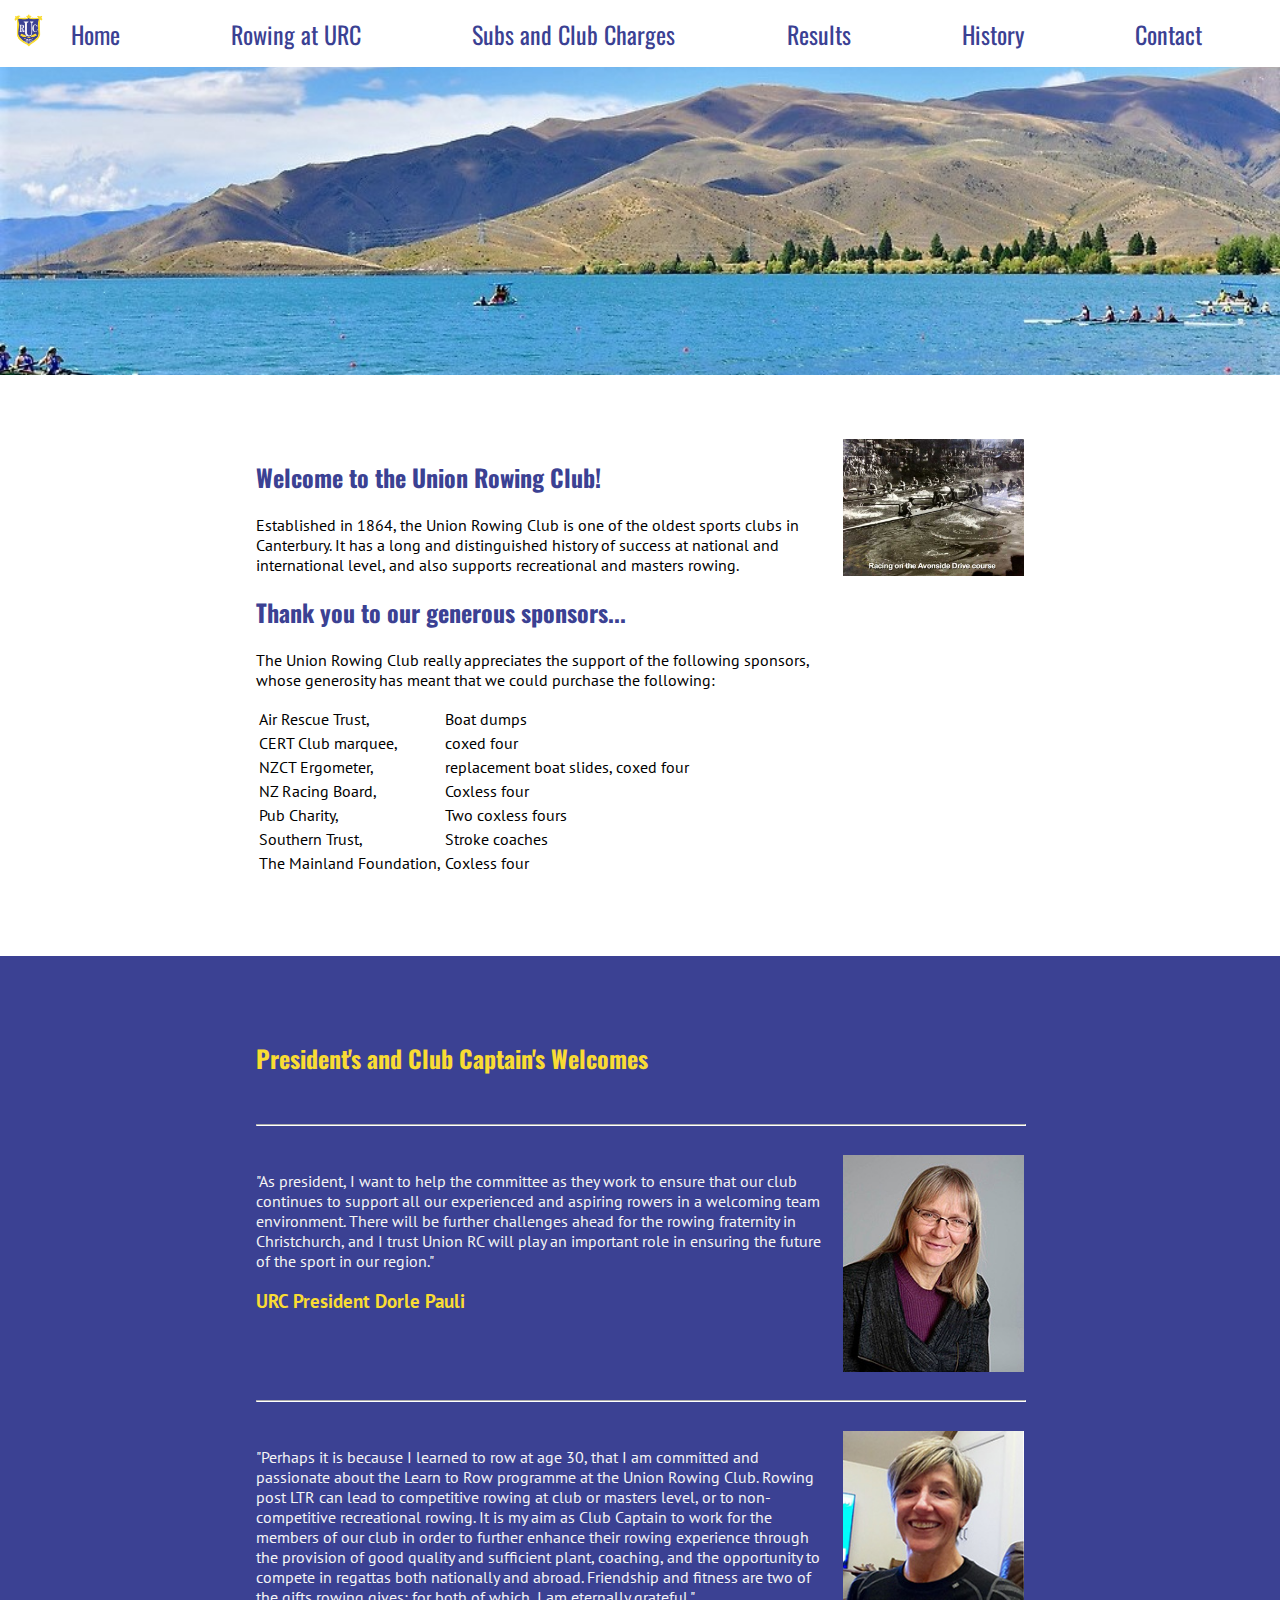
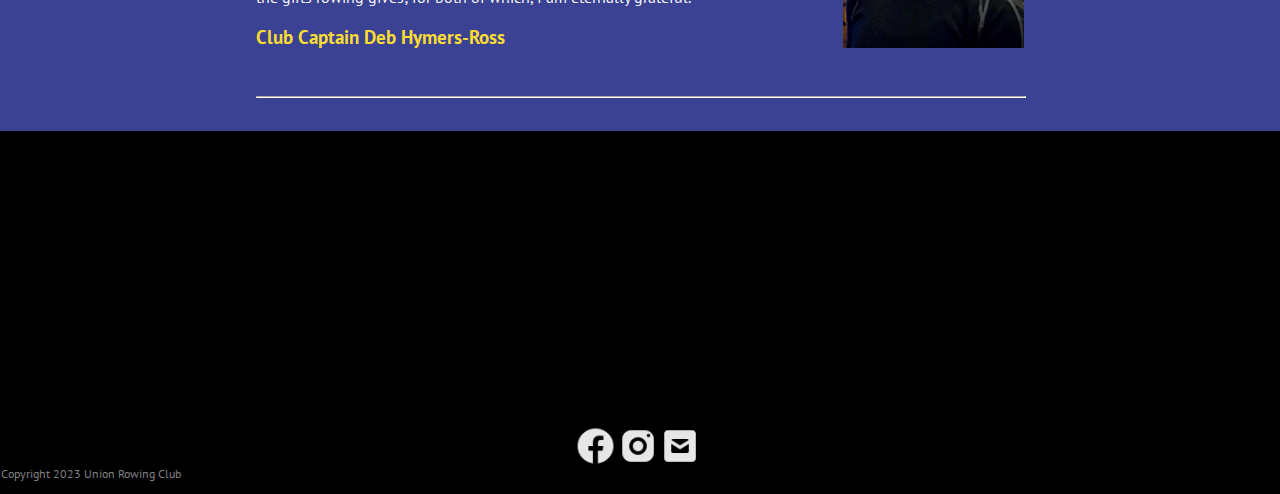
<file: index.html>
<!DOCTYPE html>
<html lang="en">

<head>
  <meta charset="UTF-8">
  <meta http-equiv="X-UA-Compatible" content="IE=edge">
  <meta name="viewport" content="width=device-width, initial-scale=1.0">
  <title>Union Rowing Club - Home</title>
  <link rel="icon" type="image/x-icon" href="images/urc_logo.ico">
  <link rel="stylesheet" href="styles/style.css">
  <link rel="stylesheet"
    href="https://fonts.googleapis.com/css2?family=Material+Symbols+Outlined:opsz,wght,FILL,GRAD@20..48,100..700,0..1,-50..200">
  <span style="display: none;">icons by <a target="_blank" href="https://icons8.com">Icons8</a></span>
  <link rel="preconnect" href="https://fonts.googleapis.com">
  <link rel="preconnect" href="https://fonts.gstatic.com" crossorigin>
  <link href="https://fonts.googleapis.com/css2?family=Oswald&family=PT+Sans&display=swap" rel="stylesheet">
  <link rel="stylesheet" href="styles/navbar.css">
  <script src="scripts/carousel1.js"></script>
  <script src="scripts/menu.js"></script>
</head>



<body onload="onLoad()">
  <div class="navbar">
    <div class="menu">
      <div>
        <div class="menu-btn" onclick="onToggle()">
          <div class="btn-line"></div>
          <div class="btn-line"></div>
          <div class="btn-line"></div>
        </div>
      </div>
      <img src="images/urc_logo.png" alt="URC logo">
    </div>
    <ul id="menu-list">
      <a href="index.html">
        <li>Home</li>
      </a>
      <a href="pages/rowing_at_URC.html">
        <li>Rowing at URC</li>
      </a>
      <a href="pages/subs_and_club_charges.html">
        <li>Subs and Club Charges</li>
      </a>
      <a href="pages/results.html">
        <li>Results</li>
      </a>
      <a href="pages/history.html">
        <li>History</li>
      </a>
      <a href="pages/contact.html">
        <li>Contact</li>
      </a>
    </ul>
  </div>
  <div class="paralax" id="carousel" style="background-size: 100%; background-position: center calc(2.8vw + 24px); height: 20vh;">
  </div>
  <div class="paralax white">
    <div style="grid-column: 1 / span 3;" class="box">
      <h2>Welcome to the Union Rowing Club!</h2>
      <p> Established in 1864, the Union Rowing Club is one of the oldest sports clubs in Canterbury.
        It has a long and distinguished history of success at national and international level, and also
        supports
        recreational and masters rowing.</p>
      <h2>Thank you to our generous sponsors...</h2>
      <p>
        The Union Rowing Club really appreciates the support of the following sponsors, whose generosity has
        meant
        that we could purchase the following:
        <table>
          <tr>
            <td>Air Rescue Trust,</td>
            <td>Boat dumps</td>
          </tr>
          <tr>
            <td>CERT Club marquee,</td>
            <td>coxed four</td>
          </tr>
          <tr>
            <td>NZCT Ergometer,</td>
            <td>replacement boat slides, coxed four</td>
          </tr>
          <tr>
            <td>NZ Racing Board,</td>
            <td>Coxless four</td>
          </tr>
          <tr>
            <td>Pub Charity,</td>
            <td>Two coxless fours</td>
          </tr>
          <tr>
            <td>Southern Trust,</td>
            <td>Stroke coaches</td>
          </tr>
          <tr>
            <td>The Mainland Foundation,</td>
            <td>Coxless four</td>
          </tr>
        </table>
      </p>
    </div>
    <img src=" images/history.jpg" alt="Historical Rowing Photo" class="p-img" style="grid-column: 4; grid-row: 1;"
      id="hide-on-phone">
  </div>
  <div class="paralax blue">
    <h2 style="grid-column: 1 / span 4;">President's and Club Captain's Welcomes</h2>
    <hr style="grid-column: 1 / span 4;">
    <div class="box" style="grid-column: 1 / span 3; position: relative;">
      <p>"As president, I want to help the committee as they work to ensure that our
        club continues to support all our experienced and aspiring rowers in a welcoming team environment. There
        will be further challenges ahead for the rowing fraternity in Christchurch, and I trust Union RC will
        play
        an important role in ensuring the future of the sport in our region."
      </p>
      <h3>URC President Dorle Pauli</h3>
    </div>
    <img src="images/dorle.jpg" alt="URC President Dorle Pauli" class="p-img" style="grid-column: 3.9 /4;">
    <hr style="grid-column: 1 / span 4;">

    <div class="box" style="grid-column: 1 / span 3; position: relative;">
      <p>"Perhaps it is because I learned to row at age 30, that I am committed and
        passionate about the Learn to Row programme at the Union Rowing Club. Rowing post LTR can lead to
        competitive rowing at club or masters level, or to non-competitive recreational rowing. It is my aim as
        Club
        Captain to work for the members of our club in order to further enhance their rowing experience through
        the
        provision of good quality and sufficient plant, coaching, and the opportunity to compete in regattas
        both
        nationally and abroad. Friendship and fitness are two of the gifts rowing gives; for both of which, I am
        eternally grateful."
      </p>
      <h3>Club Captain Deb Hymers-Ross</h3>
    </div>
    <img src="images/deb.jpg" alt="URC President Dorle Pauli" class="p-img" style="grid-column: 4;">
    <hr style="grid-column: 1 / span 4;">
    -
  </div>


  <div class="footer">
    <iframe frameborder="0" class="map" style="grid-column: 1 / span 3;"
      src="https://www.google.com/maps/embed/v1/place?q=Union+Rowing+Club+Kerrs+Road,+Wainoni,+Christchurch,+New+Zealand&key=AIzaSyBFw0Qbyq9zTFTd-tUY6dZWTgaQzuU17R8"></iframe>
    <p style="grid-column: 1;">Copyright 2023 Union Rowing Club</p>
    <div style="grid-column: 2; display: grid; grid-template-columns: 33% 33% 33%;">
      <div class="iconbox">
        <a href="https://www.facebook.com/UnionRowing1864/"><img src="images/icons/fb.png" alt="Facebook icon"
            class="icon"></a>
        <a href="https://www.instagram.com/"><img src="images/icons/ig.png" alt="Instagram icon" class="icon"></a>
        <a href="mailto:urcclubcaptain@gmail.com"><img src="images/icons/ma.png" alt="Instagram icon" class="icon"></a>
      </div>
    </div>
  </div>

</body>

</html>
</file>
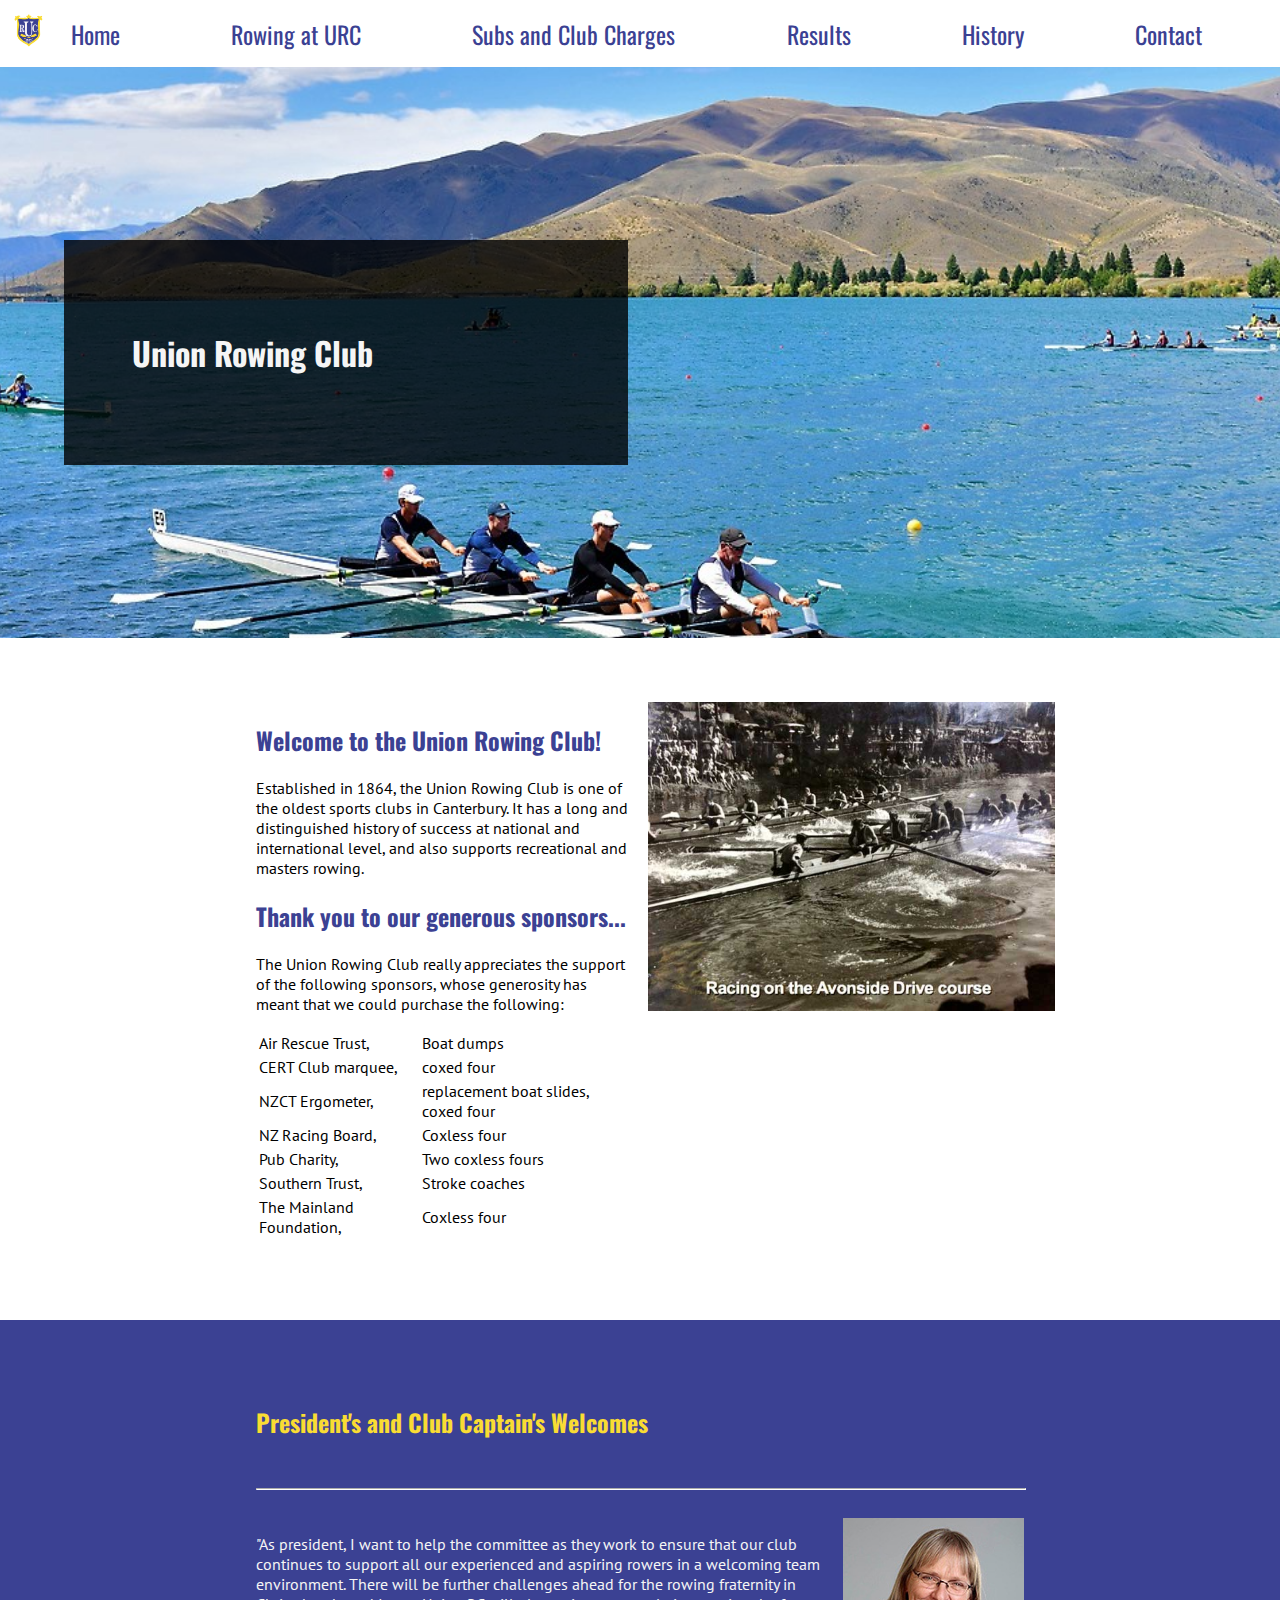
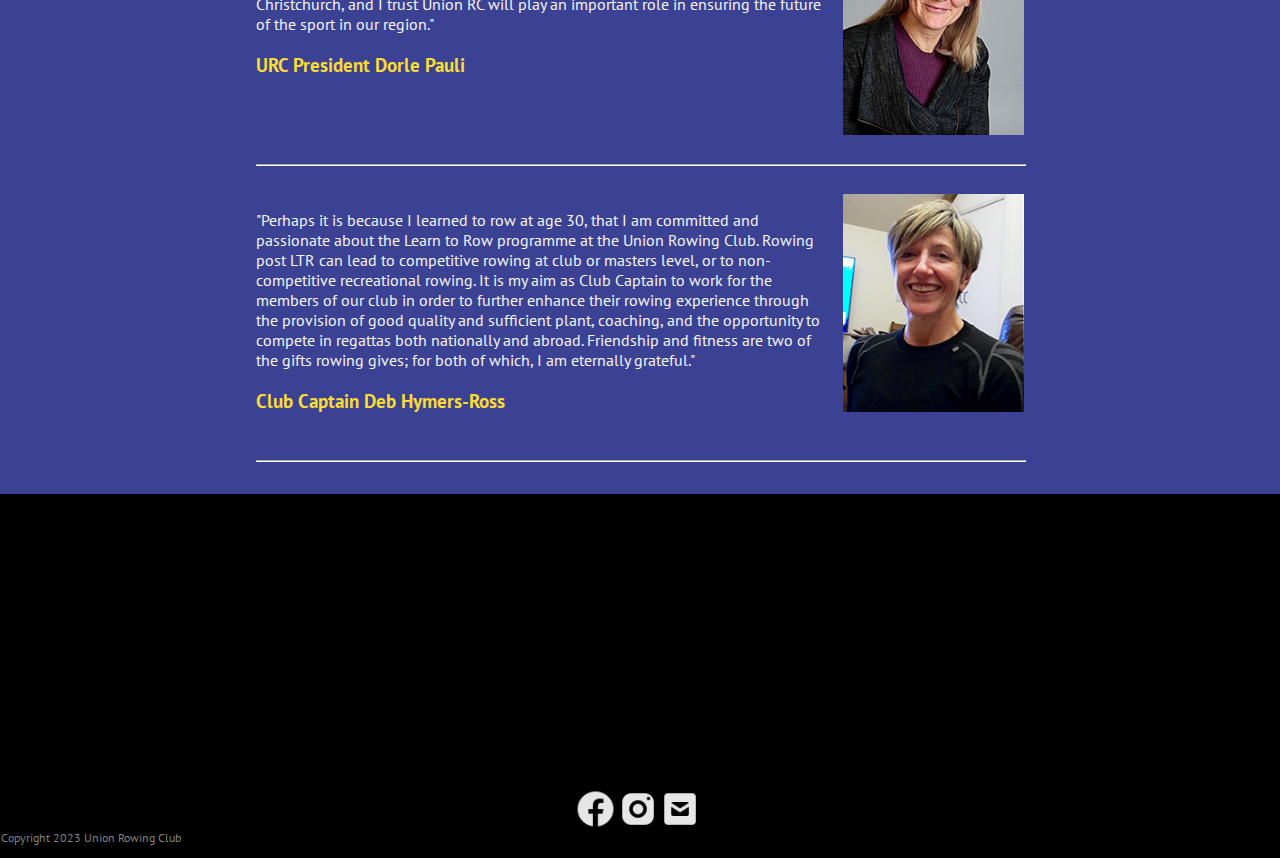
<file: union_page/index.html>
<!DOCTYPE html>
<html lang="en">

<head>
  <meta charset="UTF-8">
  <meta http-equiv="X-UA-Compatible" content="IE=edge">
  <meta name="viewport" content="width=device-width, initial-scale=1.0">
  <title>Union Rowing Club - Home</title>
  <link rel="icon" type="image/x-icon" href="images/urc_logo.ico">
  <link rel="stylesheet" href="styles/style.css">
  <link rel="stylesheet"
    href="https://fonts.googleapis.com/css2?family=Material+Symbols+Outlined:opsz,wght,FILL,GRAD@20..48,100..700,0..1,-50..200">
  <span style="display: none;">icons by <a target="_blank" href="https://icons8.com">Icons8</a></span>
  <link rel="preconnect" href="https://fonts.googleapis.com">
  <link rel="preconnect" href="https://fonts.gstatic.com" crossorigin>
  <link href="https://fonts.googleapis.com/css2?family=Oswald&family=PT+Sans&display=swap" rel="stylesheet">
  <link rel="stylesheet" href="styles/navbar.css">
  <script src="scripts/carousel1.js"></script>
  <script src="scripts/menu.js"></script>
</head>



<body onload="onLoad()">
  <div class="navbar">
    <div class="menu">
      <div>
        <div class="menu-btn" onclick="onToggle()">
          <div class="btn-line"></div>
          <div class="btn-line"></div>
          <div class="btn-line"></div>  
        </div>
      </div>
      <img src="images/urc_logo.png" alt="URC logo">
    </div>
      <ul id="menu-list">
        <a href="index.html">
          <li>Home</li>
        </a>
        <a href="pages/rowing_at_URC.html">
          <li>Rowing at URC</li>
        </a>
        <a href="pages/subs_and_club_charges.html">
          <li>Subs and Club Charges</li>
        </a>
        <a href="pages/results.html">
          <li>Results</li>
        </a>
        <a href="pages/history.html">
          <li>History</li>
        </a>
        <a href="pages/contact.html">
          <li>Contact</li>
        </a>
      </ul>
  </div>
  <div class="paralax" id="carousel" style="padding: 10% 5%;">
    <div class="side-box" id="carouseltxt" style="grid-column: 1 / span 2;">
      <h1>Union Rowing Club</h1>
    </div>
  </div>
  <div class="paralax white">
    <div style="grid-column: 1 / span 2;" class="box">
      <h2>Welcome to the Union Rowing Club!</h2>
      <p> Established in 1864, the Union Rowing Club is one of the oldest sports clubs in Canterbury.
        It has a long and distinguished history of success at national and international level, and also
        supports
        recreational and masters rowing.</p>
      <h2>Thank you to our generous sponsors...</h2>
      <p>
        The Union Rowing Club really appreciates the support of the following sponsors, whose generosity has
        meant
        that we could purchase the following:
        <table>
          <tr>
            <td>Air Rescue Trust,</td>
            <td>Boat dumps</td>
          </tr>
          <tr>
            <td>CERT Club marquee,</td>
            <td>coxed four</td>
          </tr>
          <tr>
            <td>NZCT Ergometer,</td>
            <td>replacement boat slides, coxed four</td>
          </tr>
          <tr>
            <td>NZ Racing Board,</td>
            <td>Coxless four</td>
          </tr>
          <tr>
            <td>Pub Charity,</td>
            <td>Two coxless fours</td>
          </tr>
          <tr>
            <td>Southern Trust,</td>
            <td>Stroke coaches</td>
          </tr>
          <tr>
            <td>The Mainland Foundation,</td>
            <td>Coxless four</td>
          </tr>
        </table>
      </p>
    </div>
    <img src=" images/history.jpg" alt="Historical Rowing Photo" class="p-img"
      style="grid-column: 3 / span 4; grid-row: 1;">
  </div>
  <div class="paralax blue">
    <h2 style="grid-column: 1 / span 4;">President's and Club Captain's Welcomes</h2>
    <hr style="grid-column: 1 / span 4;">
    <div class="box" style="grid-column: 1 / span 3; position: relative;">
      <p>"As president, I want to help the committee as they work to ensure that our
        club continues to support all our experienced and aspiring rowers in a welcoming team environment. There
        will be further challenges ahead for the rowing fraternity in Christchurch, and I trust Union RC will
        play
        an important role in ensuring the future of the sport in our region."
      </p>
      <h3>URC President Dorle Pauli</h3>
    </div>
    <img src="images/dorle.jpg" alt="URC President Dorle Pauli" class="p-img" style="grid-column: 3.9 /4;">
    <hr style="grid-column: 1 / span 4;">
    
    <div class="box" style="grid-column: 1 / span 3; position: relative;">
      <p>"Perhaps it is because I learned to row at age 30, that I am committed and
        passionate about the Learn to Row programme at the Union Rowing Club. Rowing post LTR can lead to
        competitive rowing at club or masters level, or to non-competitive recreational rowing. It is my aim as
        Club
        Captain to work for the members of our club in order to further enhance their rowing experience through
        the
        provision of good quality and sufficient plant, coaching, and the opportunity to compete in regattas
        both
        nationally and abroad. Friendship and fitness are two of the gifts rowing gives; for both of which, I am
        eternally grateful."
      </p>
      <h3>Club Captain Deb Hymers-Ross</h3>
    </div>
    <img src="images/deb.jpg" alt="URC President Dorle Pauli" class="p-img" style="grid-column: 4;">
    <hr style="grid-column: 1 / span 4;">
    -
  </div>


  <div class="footer">
    <iframe frameborder="0" class="map" style="grid-column: 1 / span 3;"
      src="https://www.google.com/maps/embed/v1/place?q=Union+Rowing+Club+Kerrs+Road,+Wainoni,+Christchurch,+New+Zealand&key=AIzaSyBFw0Qbyq9zTFTd-tUY6dZWTgaQzuU17R8"></iframe>
    <p style="grid-column: 1;">Copyright 2023 Union Rowing Club</p>
    <div style="grid-column: 2; display: grid; grid-template-columns: 33% 33% 33%;">
      <div class="iconbox">
        <a href="https://www.facebook.com/UnionRowing1864/"><img src="images/icons/fb.png" alt="Facebook icon"
            class="icon"></a>
        <a href="https://www.instagram.com/"><img src="images/icons/ig.png" alt="Instagram icon" class="icon"></a>
        <a href="mailto:urcclubcaptain@gmail.com"><img src="images/icons/ma.png" alt="Instagram icon" class="icon"></a>
      </div>
    </div>
  </div>

</body>

</html>
</file>
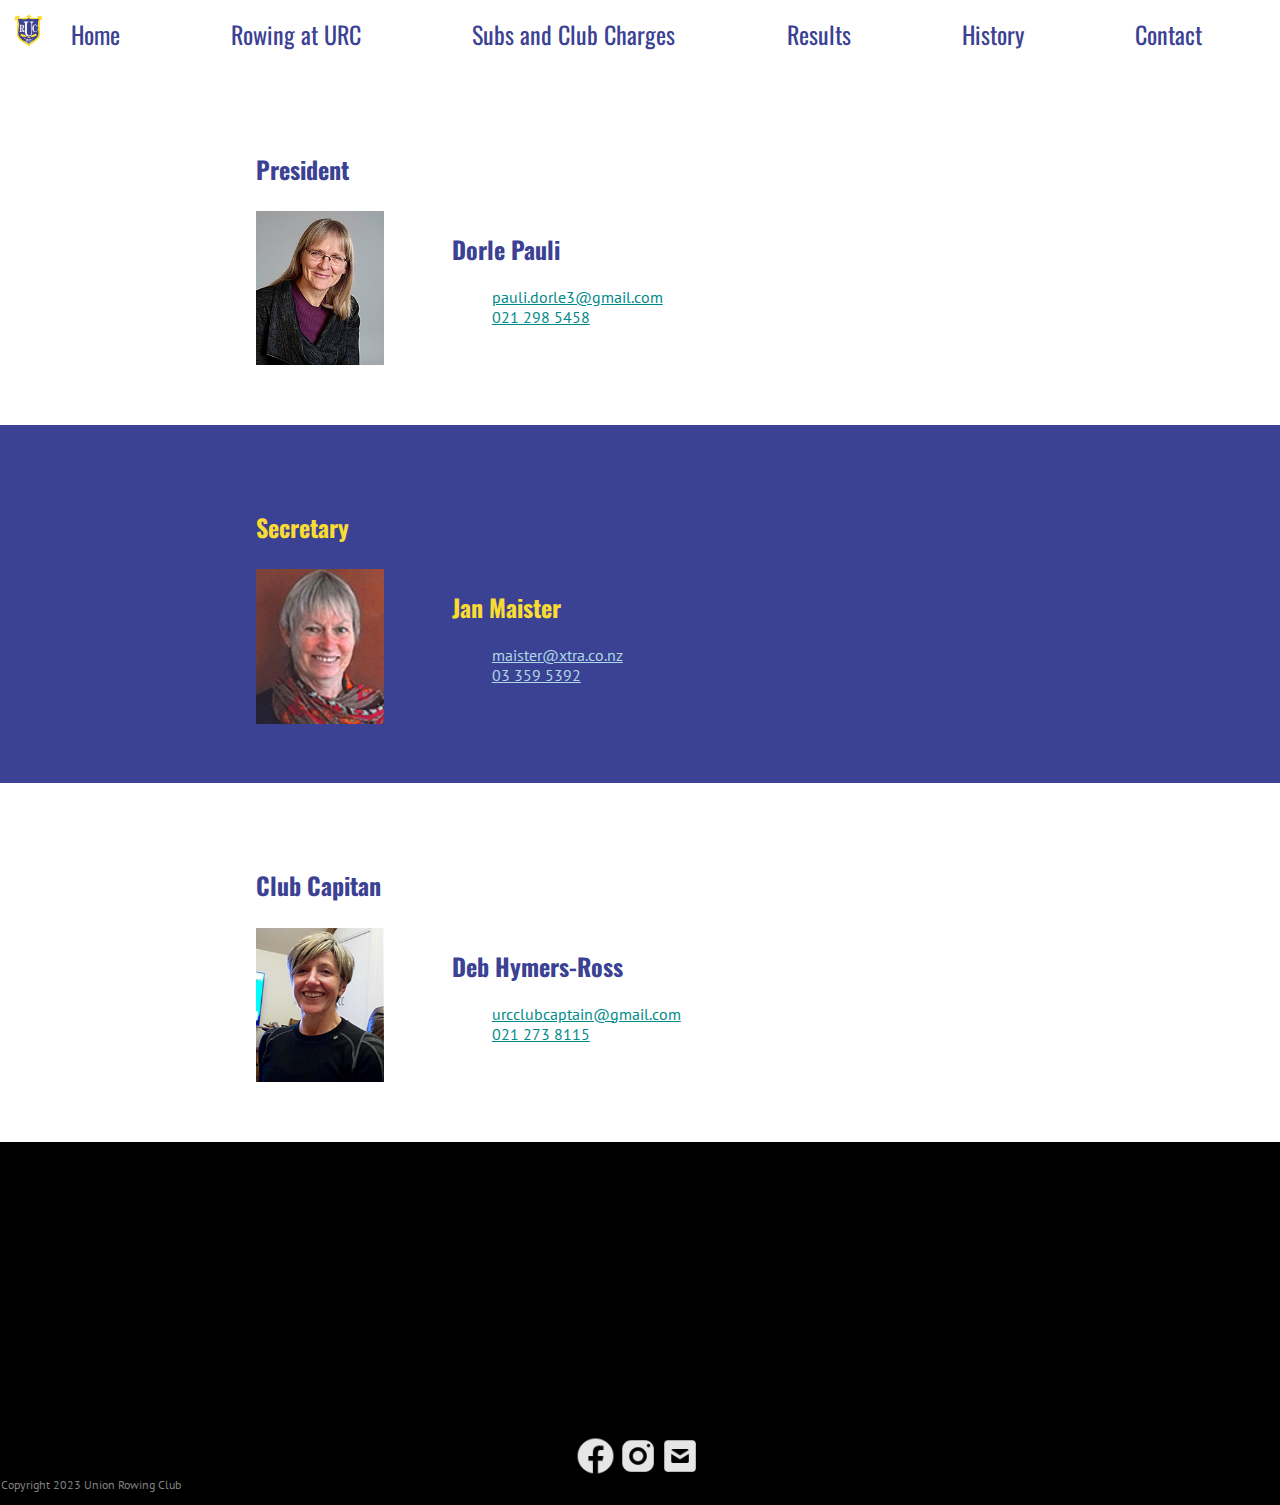
<file: pages/contact.html>
<!DOCTYPE html>
<html lang="en">

<head>
  <meta charset="UTF-8">
  <meta http-equiv="X-UA-Compatible" content="IE=edge">
  <meta name="viewport" content="width=device-width, initial-scale=1.0">
  <title>Union Rowing Club - Contact</title>
  <link rel="icon" type="image/x-icon" href="../images/urc_logo.ico">
  <link rel="stylesheet" href="../styles/style.css">
  <link rel="stylesheet"
    href="https://fonts.googleapis.com/css2?family=Material+Symbols+Outlined:opsz,wght,FILL,GRAD@20..48,100..700,0..1,-50..200" />
  <span style="display: none;">icons by <a target="_blank" href="https://icons8.com">Icons8</a></span>
  <link rel="preconnect" href="https://fonts.googleapis.com">
  <link rel="preconnect" href="https://fonts.gstatic.com" crossorigin>
  <link href="https://fonts.googleapis.com/css2?family=Oswald&family=PT+Sans&display=swap" rel="stylesheet">
  <link rel="stylesheet" href="../styles/navbar.css">
  <script src="../scripts/menu.js"></script>
</head>

<body>
  <div class="navbar">
    <div class="menu">
      <div>
        <div class="menu-btn" onclick="onToggle()">
          <div class="btn-line"></div>
          <div class="btn-line"></div>
          <div class="btn-line"></div>
        </div>
      </div>
      <img src="../images/urc_logo.png" alt="URC logo">
    </div>
    <ul id="menu-list">
      <a href="../index.html">
        <li>Home</li>
      </a>
      <a href="rowing_at_URC.html">
        <li>Rowing at URC</li>
      </a>
      <a href="subs_and_club_charges.html">
        <li>Subs and Club Charges</li>
      </a>
      <a href="results.html">
        <li>Results</li>
      </a>
      <a href="history.html">
        <li>History</li>
      </a>
      <a href="contact.html">
        <li>Contact</li>
      </a>
    </ul>
  </div>

  <div class="paralax white">
    <h2>President</h2>
    <img src="../images/dorle.jpg" alt="President's photo" style="width: 10vw; grid-column: 1;">
    <div style="grid-column: 2 / span 4;" class="box">
      <h2>Dorle Pauli</h2>
      <ul class="p">
        <li><a href="mailto:pauli.dorle3@gmail.com">pauli.dorle3@gmail.com</a></li>
        <li><a href="tel:021 298 5458">021 298 5458</a></li>
      </ul>
    </div>
  </div>
  <div class="paralax blue">
    <h2>Secretary</h2>
    <img src="../images/jan-maister-small.jpg" alt="Secretary's photo" style="width: 10vw; grid-column: 1;">
    <div style="grid-column: 2 / span 4;" class="box">
      <h2>Jan Maister</h2>
      <ul class="p">
        <li><a href="mailto:maister@xtra.co.nz">maister@xtra.co.nz</a></li>
        <li><a href="tel:03 359 5392">03 359 5392</a></li>
      </ul>
    </div>
  </div>
  <div class="paralax white">
    <h2>Club Capitan</h2>
    <img src="../images/deb.jpg" alt="Club Capitan's photo" style="width: 10vw; grid-column: 1;">
    <div style="grid-column: 2 / span 4;" class="box">
      <h2>Deb Hymers-Ross</h2>
      <ul class="p">
        <li><a href="mailto:urcclubcaptain@gmail.com">urcclubcaptain@gmail.com</a></li>
        <li><a href="tel:021 273 8115">021 273 8115</a></li>
      </ul>
    </div>
  </div>

  <div class="footer">
    <iframe frameborder="0" class="map" style="grid-column: 1 / span 3;"
      src="https://www.google.com/maps/embed/v1/place?q=Union+Rowing+Club+Kerrs+Road,+Wainoni,+Christchurch,+New+Zealand&key=AIzaSyBFw0Qbyq9zTFTd-tUY6dZWTgaQzuU17R8"></iframe>
    <p style="grid-column: 1;">Copyright 2023 Union Rowing Club</p>
    <div style="grid-column: 2; display: grid; grid-template-columns: 33% 33% 33%;">
      <div class="iconbox">
        <a href="https://www.facebook.com/UnionRowing1864/"><img src="../images/icons/fb.png" alt="Facebook icon"
            class="icon"></a>
        <a href="https://www.instagram.com/"><img src="../images/icons/ig.png" alt="Instagram icon" class="icon"></a>
        <a href="mailto:urcclubcaptain@gmail.com"><img src="../images/icons/ma.png" alt="Instagram icon"
            class="icon"></a>
      </div>
    </div>
  </div>

</body>

</html>
</file>
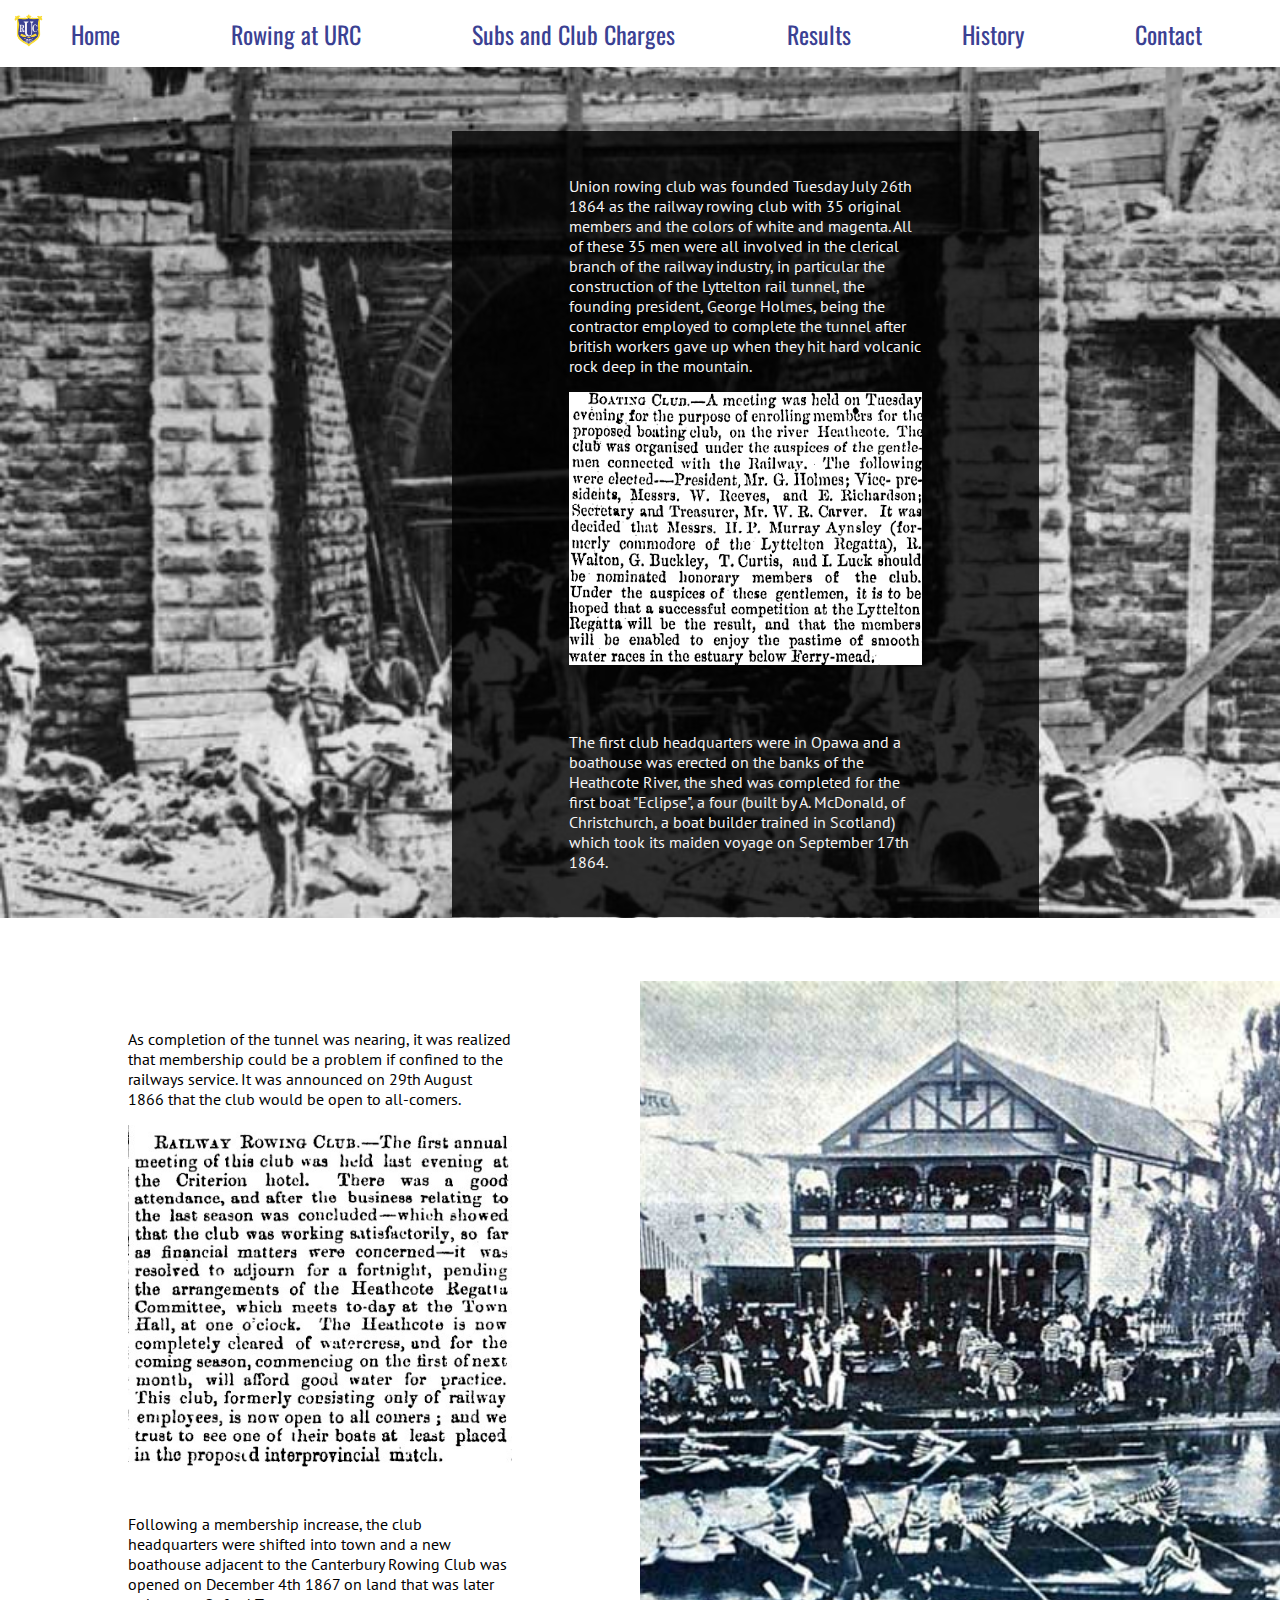
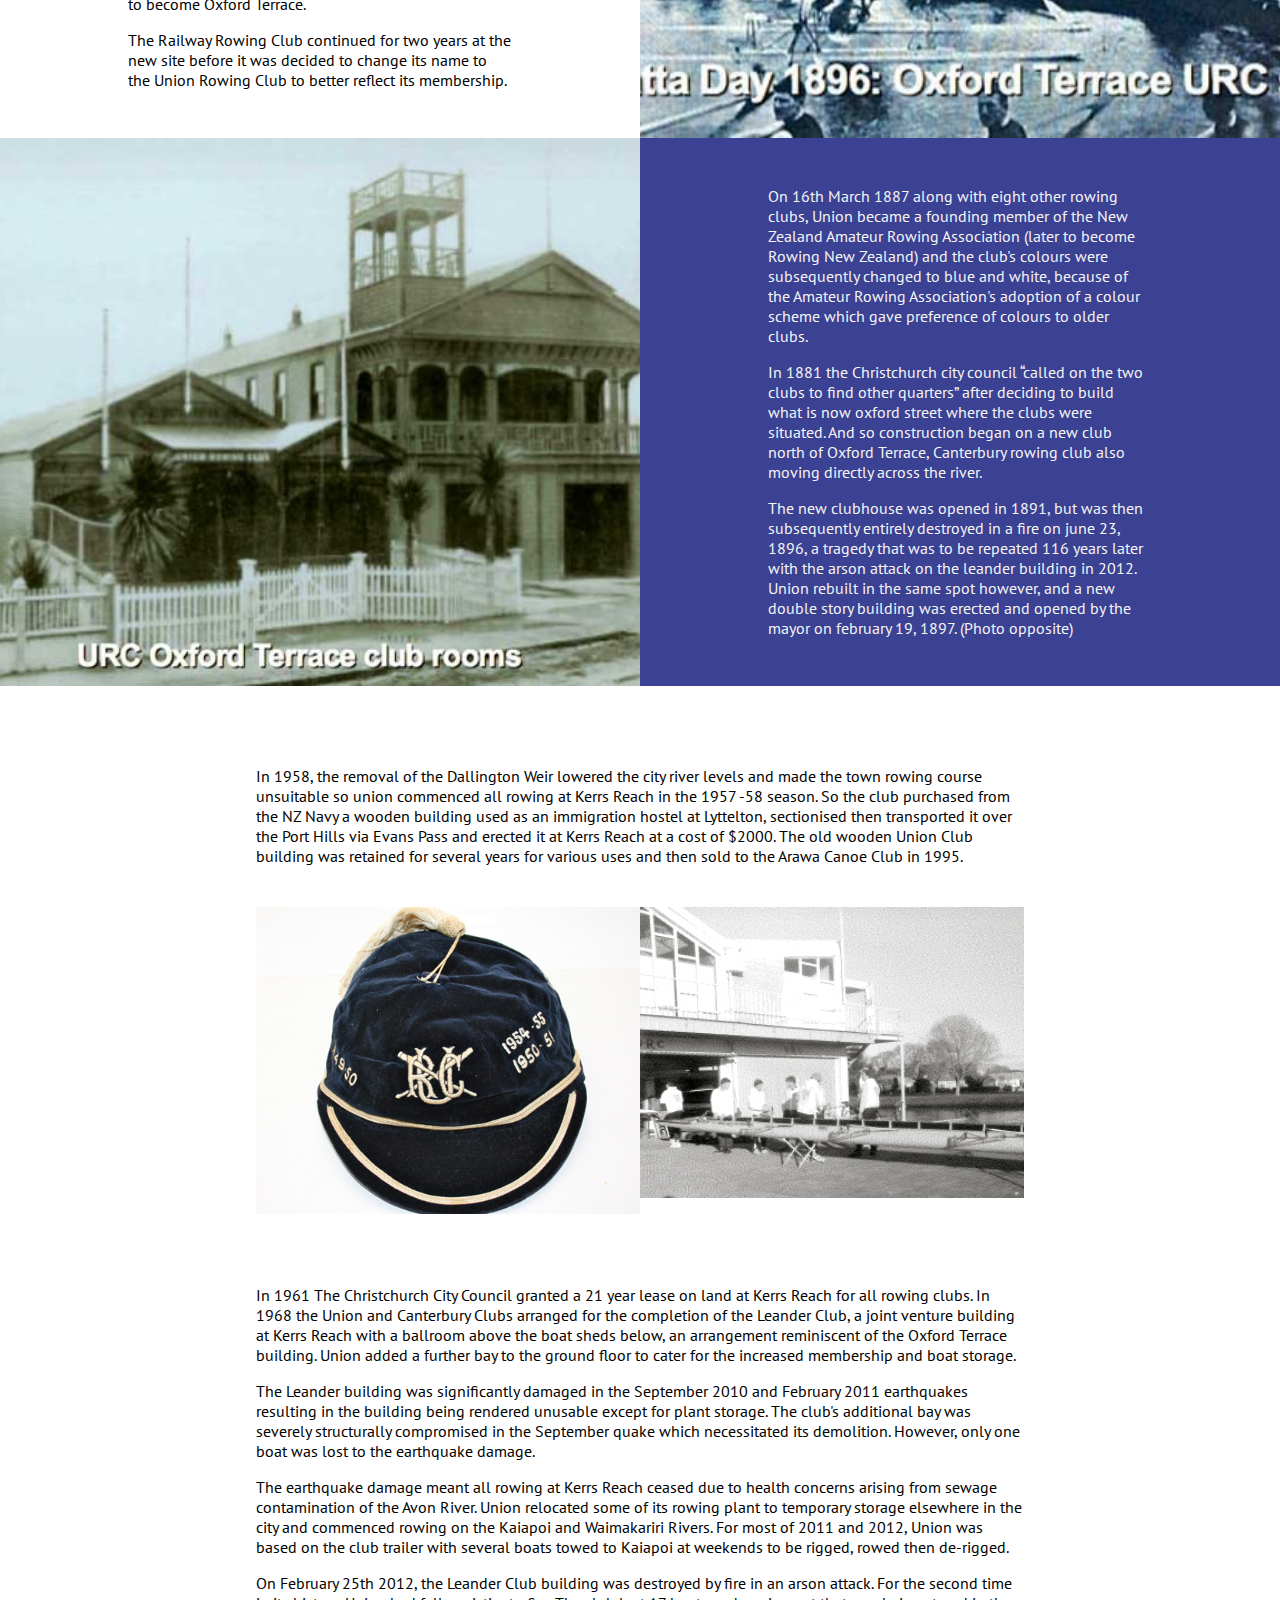
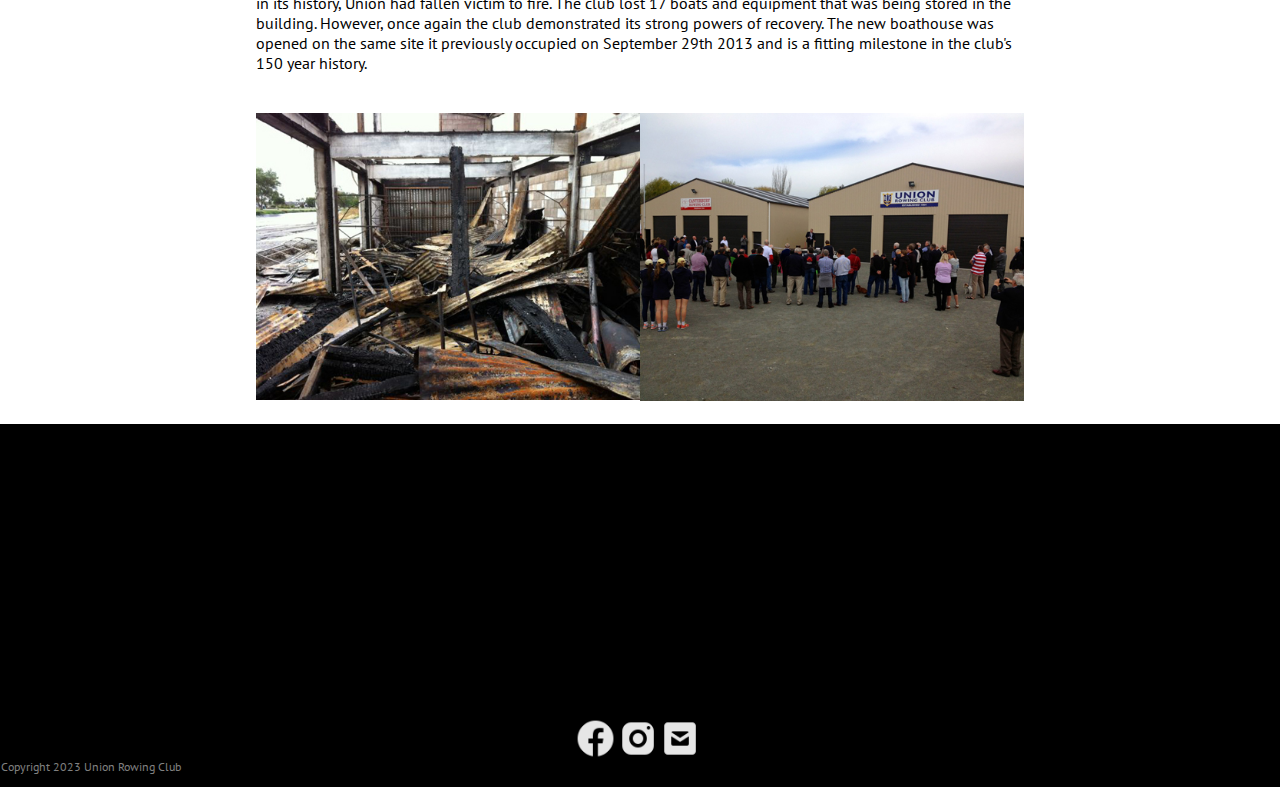
<file: pages/history.html>
<!DOCTYPE html>
<html lang="en">

<head>
  <meta charset="UTF-8">
  <meta http-equiv="X-UA-Compatible" content="IE=edge">
  <meta name="viewport" content="width=device-width, initial-scale=1.0">
  <title>Union Rowing Club - History</title>
  <link rel="icon" type="image/x-icon" href="../images/urc_logo.ico">
  <link rel="stylesheet" href="../styles/style.css">
  <link rel="stylesheet"
    href="https://fonts.googleapis.com/css2?family=Material+Symbols+Outlined:opsz,wght,FILL,GRAD@20..48,100..700,0..1,-50..200" />
  <span style="display: none;">icons by <a target="_blank" href="https://icons8.com">Icons8</a></span>
  <link rel="preconnect" href="https://fonts.googleapis.com">
  <link rel="preconnect" href="https://fonts.gstatic.com" crossorigin>
  <link href="https://fonts.googleapis.com/css2?family=Oswald&family=PT+Sans&display=swap" rel="stylesheet">
  <link rel="stylesheet" href="../styles/navbar.css">
  <script src="../scripts/menu.js"></script>

</head>

<body>
  <div class="navbar">
    <div class="menu">
      <div>
        <div class="menu-btn" onclick="onToggle()">
          <div class="btn-line"></div>
          <div class="btn-line"></div>
          <div class="btn-line"></div>
        </div>
      </div>
      <img src="../images/urc_logo.png" alt="URC logo">
    </div>
    <ul id="menu-list">
      <a href="../index.html">
        <li>Home</li>
      </a>
      <a href="rowing_at_URC.html">
        <li>Rowing at URC</li>
      </a>
      <a href="subs_and_club_charges.html">
        <li>Subs and Club Charges</li>
      </a>
      <a href="results.html">
        <li>Results</li>
      </a>
      <a href="history.html">
        <li>History</li>
      </a>
      <a href="contact.html">
        <li>Contact</li>
      </a>
    </ul>
  </div>




  <div class="paralax" style="background-image: url(../images/tunnel.jpg);">
    <div class="paralax black" style="grid-column: 2 / span 4;">
      <div class="box" style="grid-column: 1 / span 4;">
        <p>Union rowing club was founded Tuesday July 26th 1864 as the railway rowing club with 35 original members and
          the colors of white and magenta. All
          of these 35 men were all involved in the clerical branch of the railway industry, in particular the
          construction of the Lyttelton rail tunnel, the founding president, George Holmes, being the contractor
          employed to complete the tunnel after british workers gave up when they hit hard volcanic rock deep in the
          mountain.
        </p>
        <img src="../images/newspaper/formation.jpeg"
          alt="The Article in the Lyttelton times detailing the formation of the club." class="news">
        <p>The article in the Lyttelton Times detailing the formation of the club.</p>
        <p>The first club headquarters were in Opawa and a boathouse was erected on the banks of the Heathcote River,
          the shed was completed for the first boat "Eclipse", a four (built by A. McDonald, of Christchurch, a
          boat builder trained in Scotland) which took its maiden voyage on September 17th 1864.</p>
      </div>
    </div>
  </div>

  <div style="display: grid; grid-template-columns: 50% 50%; ">
    <div class="paralax white">
      <div class="box" style="grid-column: 1 / span 4;">
        <p>As completion of the tunnel was nearing, it was realized that membership could be a problem if confined to
          the
          railways service.
          It was announced on 29th August 1866 that the club would be open to all-comers.
        </p>
        <img src="../images/newspaper/opening.jpg" alt="Newspaper article detailing the opening up of the club"
          class="news">
        <p>Newspaper article detailing the opening up of the club</p>
        <p>
          Following a membership increase, the club headquarters were shifted into town and a new boathouse adjacent to
          the
          Canterbury Rowing Club was opened on December 4th 1867 on land that was later to become Oxford Terrace.
        </p>
        <p>
          The Railway Rowing Club continued for two years at the new site before it was decided to change its name to
          the
          Union Rowing Club to better reflect its membership.
        </p>
      </div>
    </div>
    <div
      style="background-image: url(../images/history2.jpg); background-size: cover; grid-column: 2; background-position: center;">
    </div>
  </div>

  <div style="display: grid; grid-template-columns: 50% 50%;">
    <div
      style="background-image: url(../images/oxtcr.jpg); background-size: cover; grid-column: 1; background-position: center;">
    </div>
    <div class="paralax blue" style="grid-column: 2;">
      <div class="box" style="grid-column: 1 / span 4;">
        <p>
          On 16th March 1887 along with eight other rowing clubs, Union became a founding member of the New Zealand
          Amateur Rowing Association (later to become Rowing New Zealand) and the club's colours were subsequently
          changed to blue and white,
          because of the Amateur Rowing Association's adoption of a colour scheme which gave preference of colours to
          older clubs.
        </p>
        <p> In 1881 the Christchurch city council “called on the two clubs to find other quarters” after deciding to
          build what is now oxford street where the clubs were situated. And so construction began on a new club north
          of Oxford Terrace, Canterbury rowing club also moving directly across the river.
        </p>
        <p>
          The new clubhouse was opened in 1891, but was then subsequently entirely destroyed in a fire on june 23, 1896,
          a tragedy that was to be repeated 116 years later with the arson attack on the leander building in 2012. Union
          rebuilt in the same spot however, and a new double story building was erected and opened by the mayor on
          february 19, 1897. (Photo opposite)
        </p>
      </div>
    </div>
  </div>

  <div class="paralax white">
    <div class="box" style="grid-column: 1 / span 4;">
      <p>
        In 1958, the removal of the Dallington Weir lowered the city river levels and made the town rowing course
        unsuitable so union commenced all rowing at Kerrs Reach in the 1957 -58 season. So the club purchased from the
        NZ Navy a wooden building used as an immigration hostel at Lyttelton, sectionised
        then
        transported it over the Port Hills via Evans Pass and erected it at Kerrs Reach at a cost of $2000.
        The old wooden Union Club building was retained for several years for various uses and then sold to the Arawa
        Canoe
        Club in 1995.</p>
    </div>
    <div style="grid-column: 1 / span 4; display: grid; grid-template-columns: 50% 50%;">
      <div style="grid-column: 1">
        <img src="../images/cap.jpg" alt="Old union rowing cap" class="news">
        <p>Old union rowing cap</p>
      </div>
      <div style="grid-column: 2">
        <img src="../images/old-club.jpg" alt="Old Leander Club Building" class="news">
        <p>Old Leander Club Building</p>
      </div>
    </div>
    <div class="box" style="grid-column: 1 / span 4;">
      <p>
        In 1961 The Christchurch City Council granted a 21 year lease on land at Kerrs Reach for all rowing clubs.
        In 1968 the Union and Canterbury Clubs arranged for the completion of the Leander Club, a joint venture building
        at Kerrs Reach with a ballroom above the boat sheds below, an arrangement reminiscent of the Oxford Terrace
        building.
        Union added a further bay to the ground floor to cater for the increased membership and boat storage.
      </p>
      <p>
        The Leander building was significantly damaged in the September 2010 and February 2011 earthquakes resulting in
        the building being rendered unusable except for plant storage.
        The club's additional bay was severely structurally compromised in the September quake which necessitated its
        demolition.
        However, only one boat was lost to the earthquake damage.
      </p>
      <p>
        The earthquake damage meant all rowing at Kerrs Reach ceased due to health concerns arising from sewage
        contamination of the Avon River.
        Union relocated some of its rowing plant to temporary storage elsewhere in the city and commenced rowing on the
        Kaiapoi and Waimakariri Rivers.
        For most of 2011 and 2012, Union was based on the club trailer with several boats towed to Kaiapoi at weekends
        to be rigged, rowed then de-rigged.
      </p>

      <p>
        On February 25th 2012, the Leander Club building was destroyed by fire in an arson attack.
        For the second time in its history, Union had fallen victim to fire.
        The club lost 17 boats and equipment that was being stored in the building.
        However, once again the club demonstrated its strong powers of recovery.
        The new boathouse was opened on the same site it previously occupied on September 29th 2013 and is a fitting
        milestone in the club's 150 year history.
      </p>
    </div>
    <div style="grid-column: 1 / span 4; display: grid; grid-template-columns: 50% 50%;">
      <div style="grid-column: 1">
        <img src="../images/fire.jpg" alt="Leander Building after the fire" class="news">
        <p>Leander Building after the fire</p>
      </div>
      <div style="grid-column: 2">
        <img src="../images/opening.jpg" alt="Opening of the new, current club" class="news">
        <p>Opening of the new, current club</p>
      </div>
    </div>
  </div>


  <div class="footer">
    <iframe frameborder="0" class="map" style="grid-column: 1 / span 3;"
      src="https://www.google.com/maps/embed/v1/place?q=Union+Rowing+Club+Kerrs+Road,+Wainoni,+Christchurch,+New+Zealand&key=AIzaSyBFw0Qbyq9zTFTd-tUY6dZWTgaQzuU17R8"></iframe>
    <p style="grid-column: 1;">Copyright 2023 Union Rowing Club</p>
    <div style="grid-column: 2; display: grid; grid-template-columns: 33% 33% 33%;">
      <div class="iconbox">
        <a href="https://www.facebook.com/UnionRowing1864/"><img src="../images/icons/fb.png" alt="Facebook icon"
            class="icon"></a>
        <a href="https://www.instagram.com/"><img src="../images/icons/ig.png" alt="Instagram icon" class="icon"></a>
        <a href="mailto:urcclubcaptain@gmail.com"><img src="../images/icons/ma.png" alt="Instagram icon"
            class="icon"></a>
      </div>
    </div>
  </div>

</body>

</html>
</file>
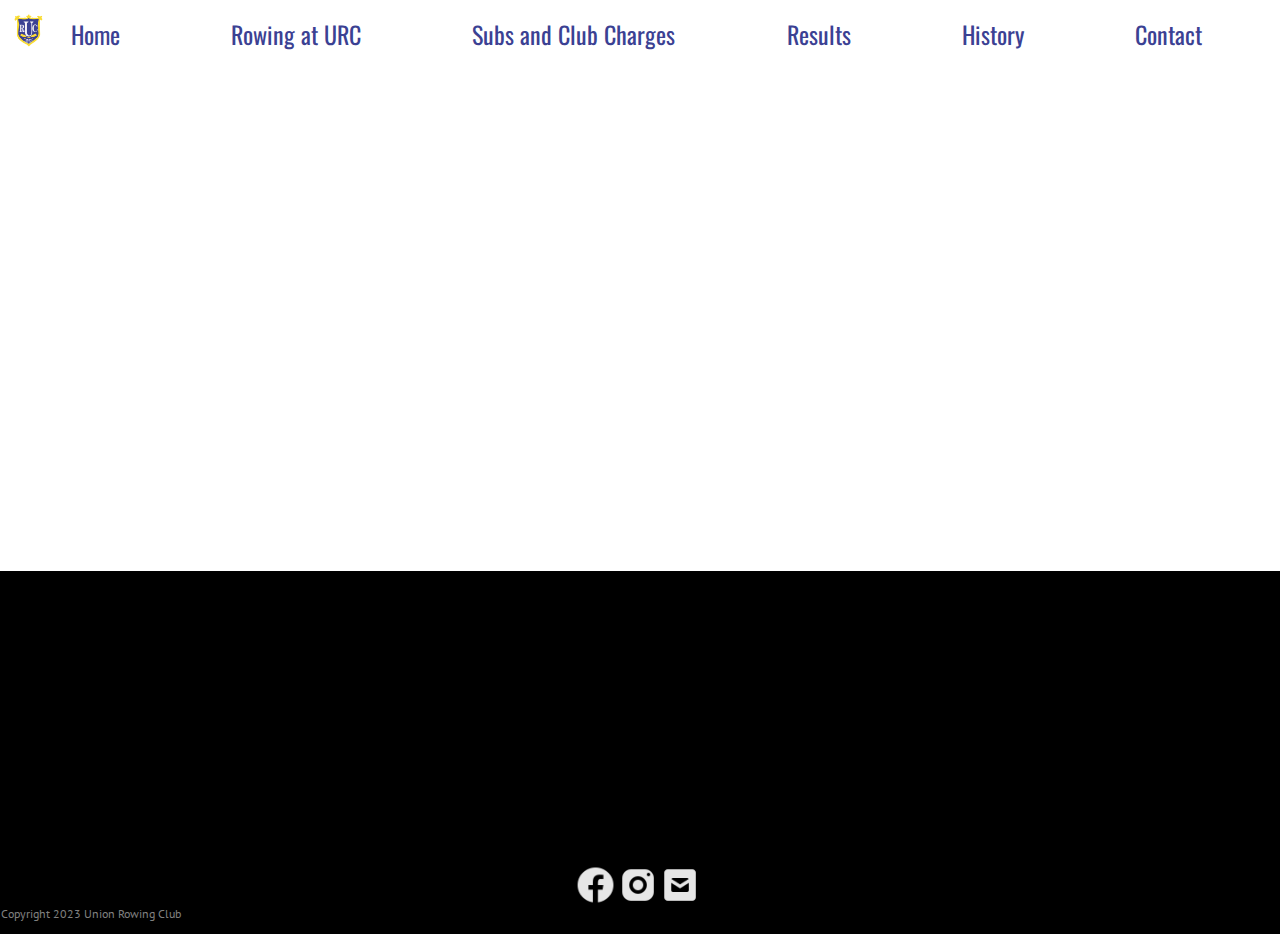
<file: pages/results.html>
<!DOCTYPE html>
<html lang="en">

<head>
  <meta charset="UTF-8">
  <meta http-equiv="X-UA-Compatible" content="IE=edge">
  <meta name="viewport" content="width=device-width, initial-scale=1.0">
  <title>Union Rowing Club - Results</title>
  <link rel="icon" type="image/x-icon" href="../images/urc_logo.ico">
  <link rel="stylesheet" href="../styles/style.css">
  <link rel="stylesheet"
    href="https://fonts.googleapis.com/css2?family=Material+Symbols+Outlined:opsz,wght,FILL,GRAD@20..48,100..700,0..1,-50..200" />
  <span style="display: none;">icons by <a target="_blank" href="https://icons8.com">Icons8</a></span>
  <link rel="preconnect" href="https://fonts.googleapis.com">
  <link rel="preconnect" href="https://fonts.gstatic.com" crossorigin>
  <link href="https://fonts.googleapis.com/css2?family=Oswald&family=PT+Sans&display=swap" rel="stylesheet">
  <link rel="stylesheet" href="../styles/navbar.css">
  <script src="../scripts/menu.js"></script>
</head>

<body>
  <div class="navbar">
    <div class="menu">
      <div>
        <div class="menu-btn" onclick="onToggle()">
          <div class="btn-line"></div>
          <div class="btn-line"></div>
          <div class="btn-line"></div>
        </div>
      </div>
      <img src="../images/urc_logo.png" alt="URC logo">
    </div>
    <ul id="menu-list">
      <a href="../index.html">
        <li>Home</li>
      </a>
      <a href="rowing_at_URC.html">
        <li>Rowing at URC</li>
      </a>
      <a href="subs_and_club_charges.html">
        <li>Subs and Club Charges</li>
      </a>
      <a href="results.html">
        <li>Results</li>
      </a>
      <a href="history.html">
        <li>History</li>
      </a>
      <a href="contact.html">
        <li>Contact</li>
      </a>
    </ul>
  </div>
  <div style="padding-left: calc((100vw - 400px) / 2); width: 100%;">
    <iframe
      src="https://www.facebook.com/plugins/page.php?href=https%3A%2F%2Fwww.facebook.com%2FUnionRowing1864%2F&tabs=timeline%2C%20events%2C%20messages&width=340&height=500&small_header=true&adapt_container_width=false&hide_cover=false&show_facepile=false&appId"
      width="500" height="500" style="border:none;overflow:hidden" scrolling="yes" frameborder="0"
      allowfullscreen="true" allow="autoplay; clipboard-write; encrypted-media; picture-in-picture; web-share"></iframe>
  </div>


  <div class="footer">
    <iframe frameborder="0" class="map" style="grid-column: 1 / span 3;"
      src="https://www.google.com/maps/embed/v1/place?q=Union+Rowing+Club+Kerrs+Road,+Wainoni,+Christchurch,+New+Zealand&key=AIzaSyBFw0Qbyq9zTFTd-tUY6dZWTgaQzuU17R8"></iframe>
    <p style="grid-column: 1;">Copyright 2023 Union Rowing Club</p>
    <div style="grid-column: 2; display: grid; grid-template-columns: 33% 33% 33%;">
      <div class="iconbox">
        <a href="https://www.facebook.com/UnionRowing1864/"><img src="../images/icons/fb.png" alt="Facebook icon"
            class="icon"></a>
        <a href="https://www.instagram.com/"><img src="../images/icons/ig.png" alt="Instagram icon" class="icon"></a>
        <a href="mailto:urcclubcaptain@gmail.com"><img src="../images/icons/ma.png" alt="Instagram icon"
            class="icon"></a>
      </div>
    </div>
  </div>

</body>

</html>
</file>
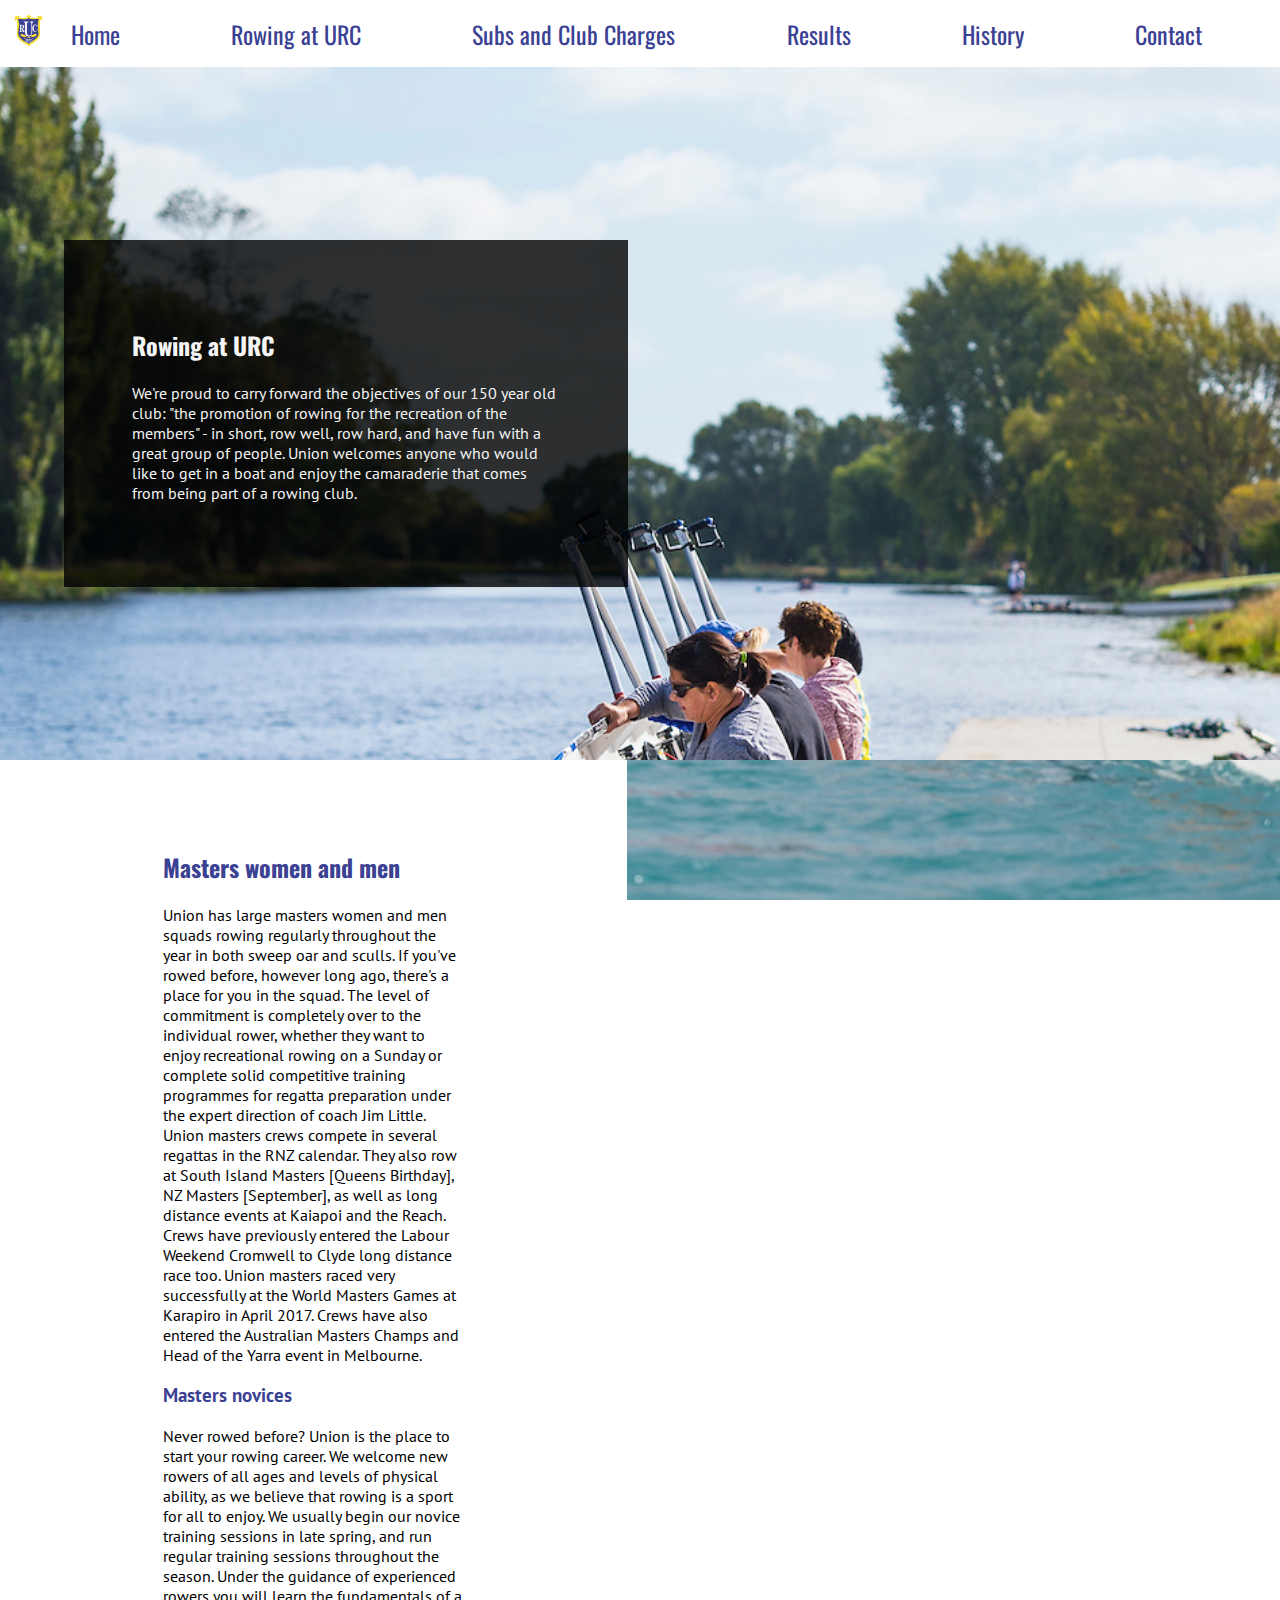
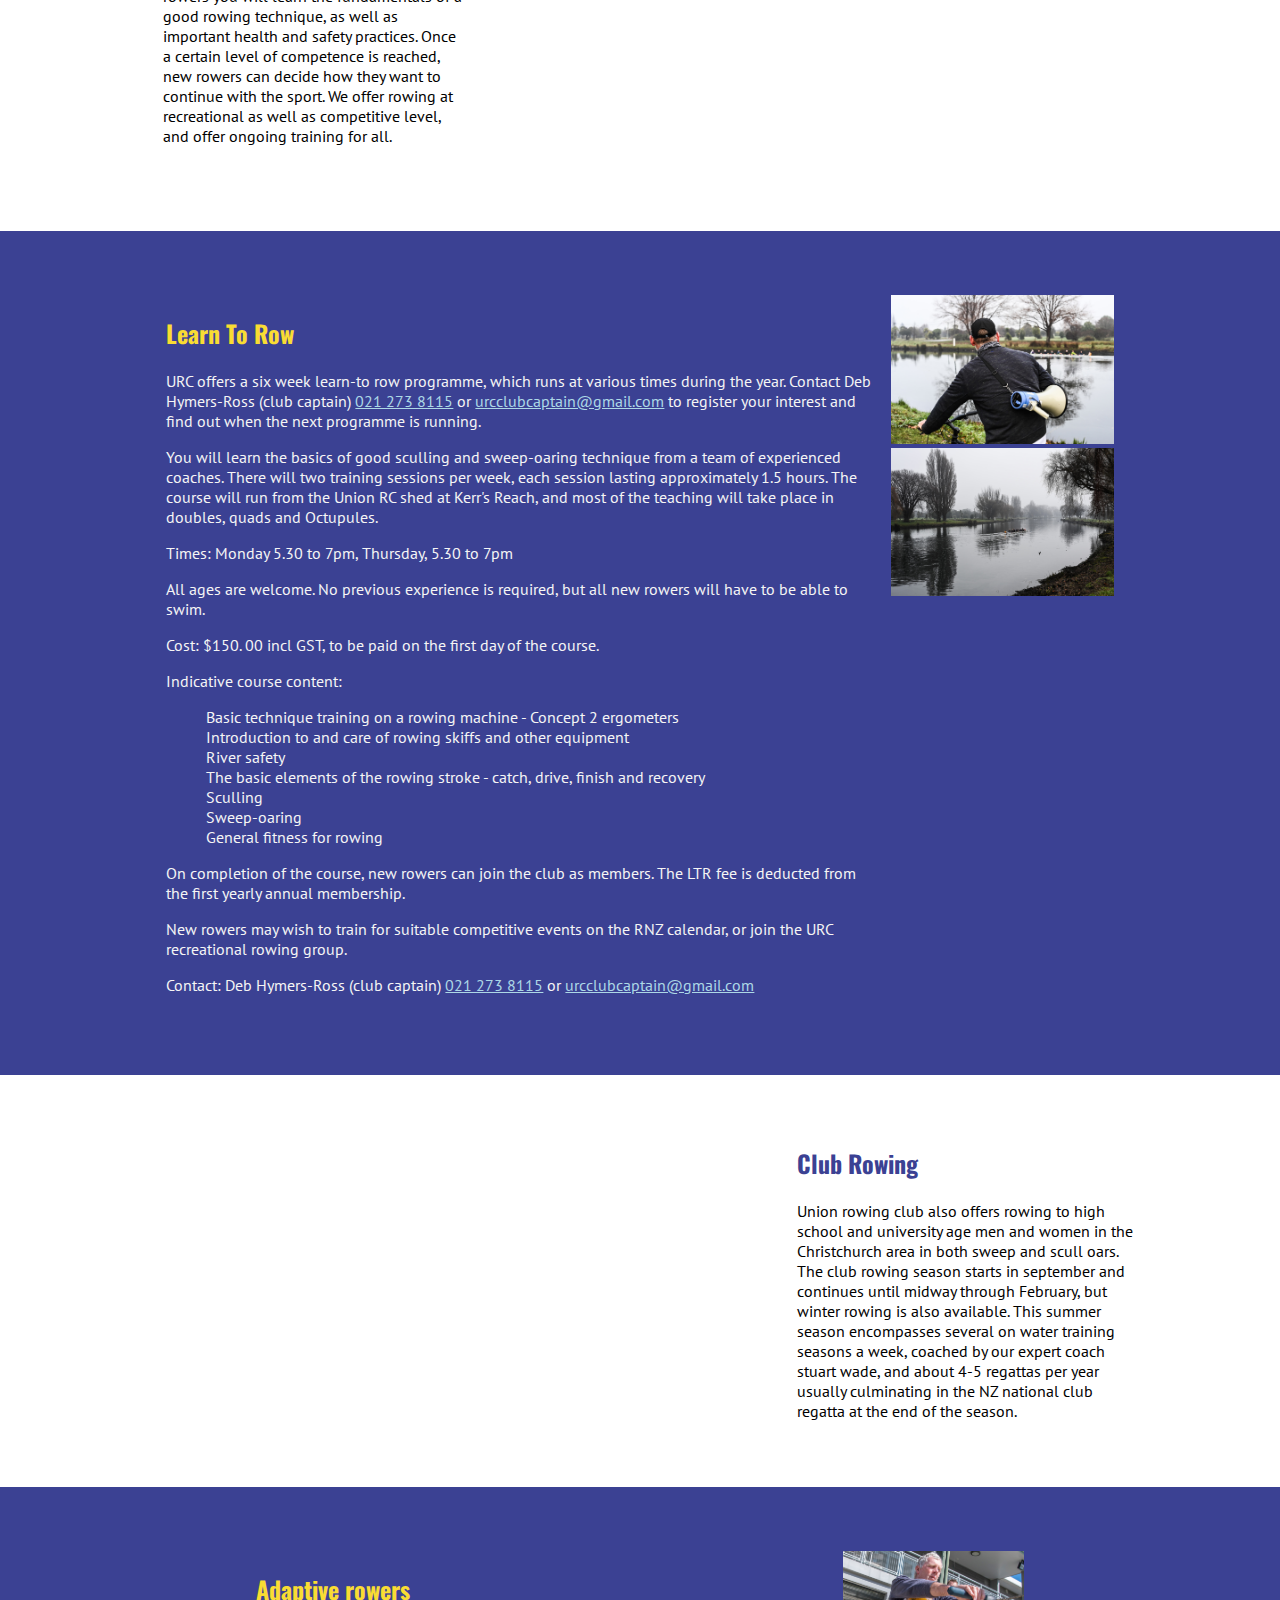
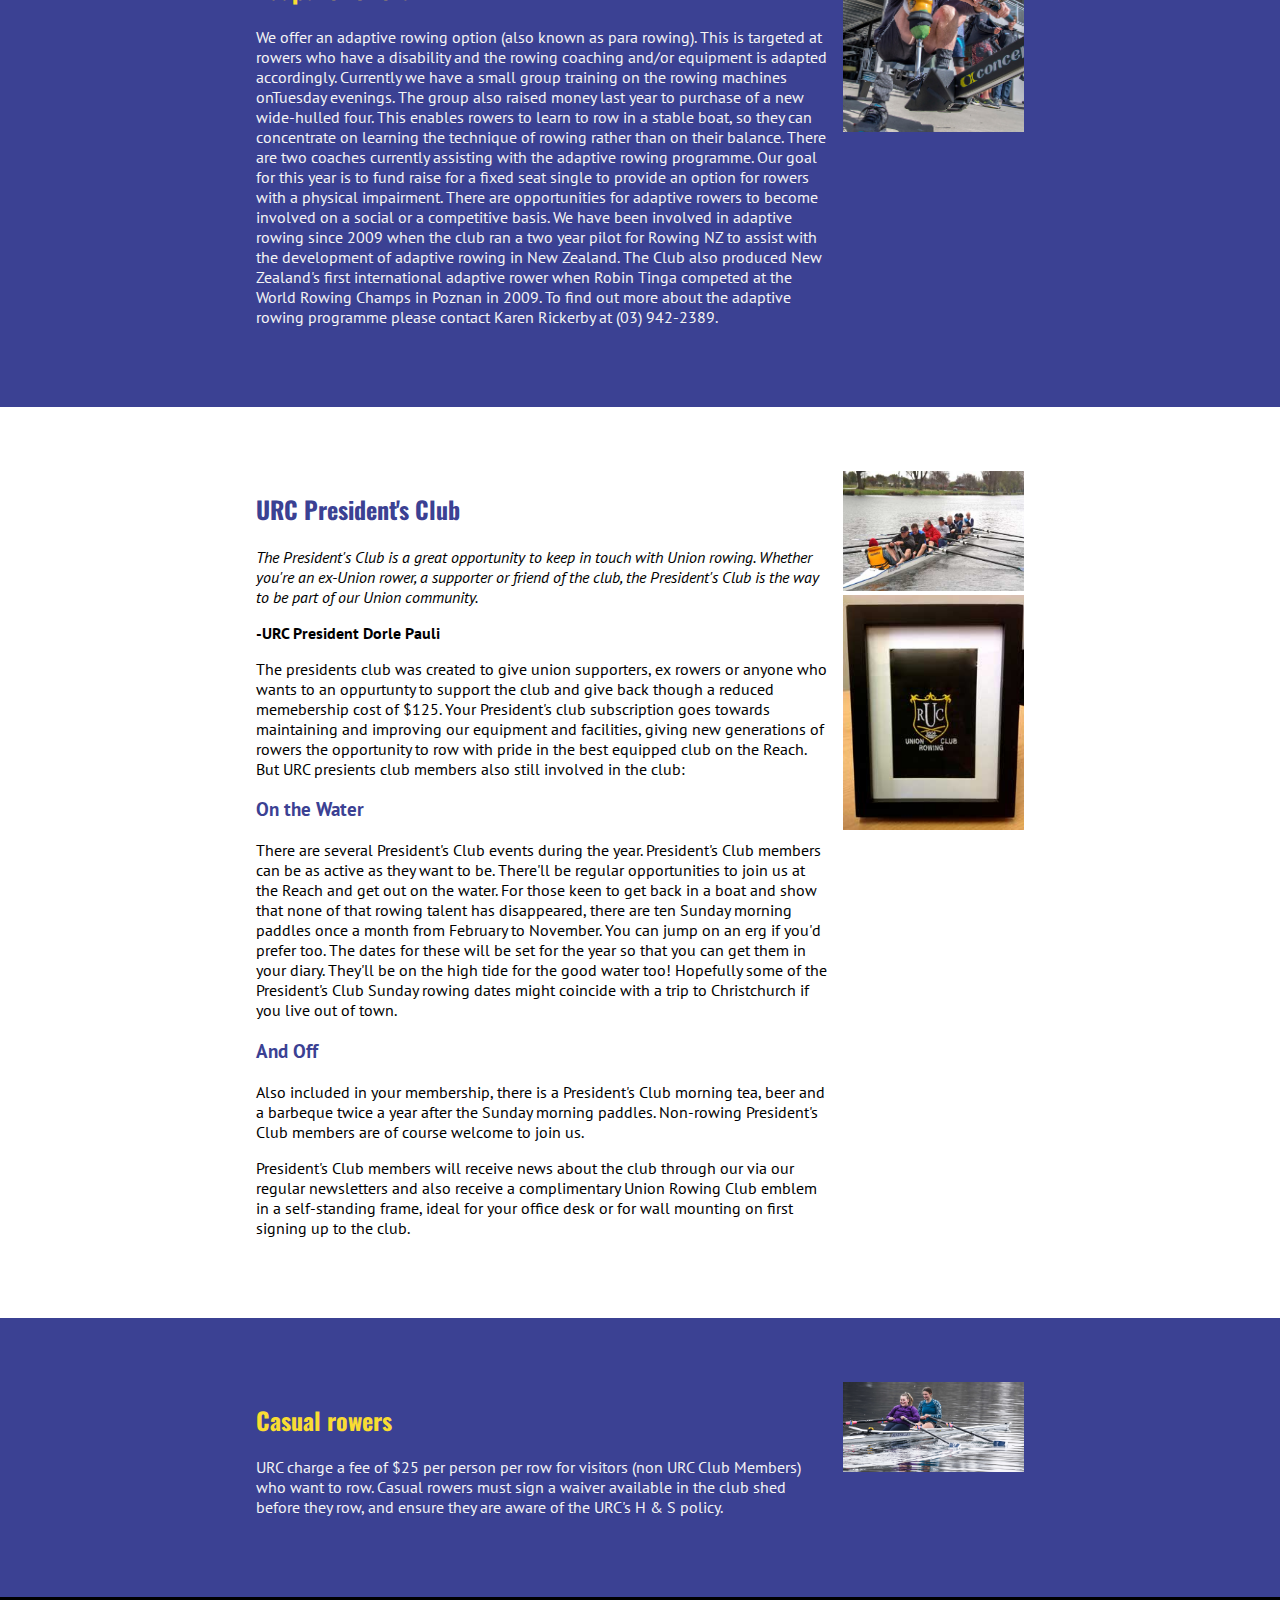
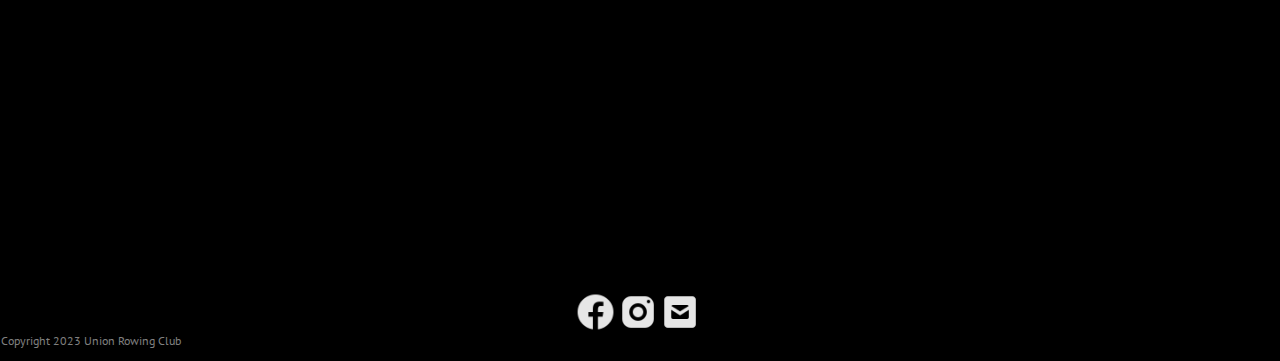
<file: pages/rowing_at_URC.html>
<!DOCTYPE html>
<html lang="en">

<head>
  <meta charset="UTF-8">
  <meta http-equiv="X-UA-Compatible" content="IE=edge">
  <meta name="viewport" content="width=device-width, initial-scale=1.0">
  <title>Union Rowing Club - Rowing At URC</title>
  <link rel="icon" type="image/x-icon" href="../images/urc_logo.ico">
  <link rel="stylesheet" href="../styles/style.css">
  <link rel="stylesheet"
    href="https://fonts.googleapis.com/css2?family=Material+Symbols+Outlined:opsz,wght,FILL,GRAD@20..48,100..700,0..1,-50..200" />
  <span style="display: none;">icons by <a target="_blank" href="https://icons8.com">Icons8</a></span>
  <link rel="preconnect" href="https://fonts.googleapis.com">
  <link rel="preconnect" href="https://fonts.gstatic.com" crossorigin>
  <link href="https://fonts.googleapis.com/css2?family=Oswald&family=PT+Sans&display=swap" rel="stylesheet">
  <link rel="stylesheet" href="../styles/navbar.css">
  <script src="../scripts/menu.js"></script>
</head>

<body>
  <div class="navbar">
    <div class="menu">
      <div>
        <div class="menu-btn" onclick="onToggle()">
          <div class="btn-line"></div>
          <div class="btn-line"></div>
          <div class="btn-line"></div>
        </div>
      </div>
      <img src="../images/urc_logo.png" alt="URC logo">
    </div>
    <ul id="menu-list">
      <a href="../index.html">
        <li>Home</li>
      </a>
      <a href="rowing_at_URC.html">
        <li>Rowing at URC</li>
      </a>
      <a href="subs_and_club_charges.html">
        <li>Subs and Club Charges</li>
      </a>
      <a href="results.html">
        <li>Results</li>
      </a>
      <a href="history.html">
        <li>History</li>
      </a>
      <a href="contact.html">
        <li>Contact</li>
      </a>
    </ul>
  </div>

  <div class="paralax"
    style="background-image: url(../images/head-of-the-river.jpg); background-position: bottom; padding: 10% 5%;">
    <div class="side-box" style="grid-column: 1 / span 2;">
      <h2>Rowing at URC</h2>
      <p>
        We're proud to carry forward the objectives of our 150 year old club: "the promotion of rowing for the
        recreation
        of
        the members" - in short, row well, row hard, and have fun with a great group of people.

        Union welcomes anyone who would like to get in a boat and enjoy the camaraderie that comes from being part of a
        rowing club.
      </p>
    </div>
  </div>

  <div class="paralax" style="background-image: url(../images/masters.jpg); padding: 0;">
    <div style="grid-column: 1 / span 2;" class="paralax white">
      <div class="box" style="grid-column: 1 / span 4; padding: 10%;">

        <h2>Masters women and men</h2>
        <p>
          Union has large masters women and men squads rowing regularly throughout the year in both sweep oar and
          sculls.
          If
          you've rowed before, however long ago, there's a place for you in the squad.

          The level of commitment is completely over to the individual rower, whether they want to enjoy recreational
          rowing
          on a Sunday or complete solid competitive training programmes for regatta preparation under the expert
          direction
          of coach Jim Little.

          Union masters crews compete in several regattas in the RNZ calendar. They also row at South Island Masters
          [Queens
          Birthday], NZ Masters [September], as well as long distance events at Kaiapoi and the Reach. Crews have
          previously
          entered the Labour Weekend Cromwell to Clyde long distance race too.

          Union masters raced very successfully at the World Masters Games at Karapiro in April 2017. Crews have also
          entered the Australian Masters Champs and Head of the Yarra event in Melbourne.
        </p>
        <h3>Masters novices</h3>
        <p>
          Never rowed before? Union is the place to start your rowing career. We welcome new rowers of all ages and
          levels
          of physical ability, as we believe that rowing is a sport for all to enjoy.

          We usually begin our novice training sessions in late spring, and run regular training sessions throughout the
          season. Under the guidance of experienced rowers you will learn the fundamentals of a good rowing technique,
          as
          well as important health and safety practices. Once a certain level of competence is reached, new rowers can
          decide how they want to continue with the sport. We offer rowing at recreational as well as competitive level,
          and
          offer ongoing training for all.
        </p>
      </div>
    </div>
  </div>
  <div class="paralax blue" style="padding: 5% 13%;">

    <div class="box" style="grid-column: 1 / span 3;">
      <h2>Learn To Row</h2>
      <p>
        URC offers a six week learn-to row programme, which runs at various times during the year. Contact Deb
        Hymers-Ross
        (club captain)
        <a href="tel:021 273 8115">021 273 8115</a> or
        <a href="mailto:urcclubcaptain@gmail.com">urcclubcaptain@gmail.com</a>
        to register your interest and find out when the next
        programme is running.
      </p>
      <p>
        You will learn the basics of good sculling and sweep-oaring technique from a team of experienced coaches.
        There will two training sessions per week, each session lasting approximately 1.5 hours. The course will run
        from
        the Union RC shed at Kerr's Reach, and most of the teaching will take place in doubles, quads and Octupules.
      </p>
      <p>
        Times: Monday 5.30 to 7pm, Thursday, 5.30 to 7pm
      </p>
      <p>
        All ages are welcome. No previous experience is required, but all new rowers will have to be able to swim.
      </p>
      <p>
        Cost: $150. 00 incl GST, to be paid on the first day of the course.
      </p>
      <p>
        Indicative course content:
      </p>
      <ul>
        <li>Basic technique training on a rowing machine - Concept 2 ergometers</li>
        <li>Introduction to and care of rowing skiffs and other equipment</li>
        <li>River safety</li>
        <li>The basic elements of the rowing stroke - catch, drive, finish and recovery</li>
        <li>Sculling</li>
        <li>Sweep-oaring</li>
        <li>General fitness for rowing</li>
      </ul>
      <p>
        On completion of the course, new rowers can join the club as members. The LTR fee is deducted from the first
        yearly annual membership.
      </p>
      <p>
        New rowers may wish to train for suitable competitive events on the RNZ calendar, or join the URC recreational
        rowing group.
      </p>
      <p>
        Contact: Deb Hymers-Ross (club captain) <a href="tel:021 273 8115">021 273 8115</a> or
        <a href="mailto:urcclubcaptain@gmail.com">urcclubcaptain@gmail.com</a>
      </p>
    </div>
    <div class="box" style="grid-column: 4;">
      <img src="../images/ltr.jpg" alt="Learn to row image" style="width: 100%;">
      <img src="../images/ltr2.gif" alt="learn to row image 2" style="width: 100%;">
    </div>
  </div>

  <div class="paralax" style="background-image: url(../images/club-rowing.jpg); padding: 0;">
    <div style="grid-column: 3 / 5;" class="paralax white">
      <div class="box" style="grid-column: 1 / span 4; padding: 5%; margin: 0;">
        <h2>Club Rowing</h2>
        <p>Union rowing club also offers rowing to high school and university age men and women in the Christchurch area
          in both sweep and scull oars. The club rowing season starts in september and continues until midway through
          February, but winter rowing is also available. This summer season encompasses several on water training
          seasons
          a week, coached by our expert coach stuart wade, and about 4-5 regattas per year usually culminating in the NZ
          national club regatta at the end of the season.
        </p>
      </div>
    </div>
  </div>

  <div class="paralax blue">
    <div class="box" style="grid-column: 1 / span 3;">
      <h2>Adaptive rowers</h2>
      <p>
        We offer an adaptive rowing option (also known as para rowing). This is targeted at rowers who have a
        disability
        and
        the rowing coaching and/or equipment is adapted accordingly. Currently we have a small group training on the
        rowing
        machines onTuesday evenings. The group also raised money last year to purchase of a new wide-hulled four. This
        enables rowers to learn to row in a stable boat, so they can concentrate on learning the technique of rowing
        rather
        than on their balance.

        There are two coaches currently assisting with the adaptive rowing programme. Our goal for this year is to
        fund
        raise for a fixed seat single to provide an option for rowers with a physical impairment. There are
        opportunities
        for adaptive rowers to become involved on a social or a competitive basis.

        We have been involved in adaptive rowing since 2009 when the club ran a two year pilot for Rowing NZ to assist
        with
        the development of adaptive rowing in New Zealand. The Club also produced New Zealand's first international
        adaptive
        rower when Robin Tinga competed at the World Rowing Champs in Poznan in 2009.

        To find out more about the adaptive rowing programme please contact Karen Rickerby at (03) 942-2389.
      </p>
    </div>
    <img src="../images/adapiavte.jpg" alt="Adaptave Rowing Photo" style="grid-column: 4; width: 100%;">
  </div>


  <div class="paralax white">
    <div class="box" style="grid-column: 1 / span 3;">
      <h2>URC President's Club</h2>
      <p style="font-style: italic;">
        The President's Club is a great opportunity to keep in touch with Union rowing. Whether you're an ex-Union
        rower,
        a supporter or friend of the club, the President's Club is the way to be part of our Union community.
      </p>
      <p style="font-weight: bold;">-URC President Dorle Pauli</p>
      <p>
        The presidents club was created to give union supporters, ex rowers or anyone who wants to an oppurtunty to
        support the club and give back though a reduced memebership cost of $125. Your President's club subscription
        goes towards maintaining and improving our equipment and facilities, giving new generations of rowers the
        opportunity to row with pride in the best equipped club on the Reach. But URC presients club members also still
        involved in the club:
      </p>
      <h3>On the Water</h3>
      <p>
        There are several President's Club events during the year. President's Club members can be as active as they
        want to be.

        There'll be regular opportunities to join us at the Reach and get out on the water. For those keen to get back
        in a boat and show that none of that rowing talent has disappeared, there are ten Sunday morning paddles once a
        month from February to November. You can jump on an erg if you'd prefer too.

        The dates for these will be set for the year so that you can get them in your diary. They'll be on the high tide
        for the good water too! Hopefully some of the President's Club Sunday rowing dates might coincide with a trip to
        Christchurch if you live out of town.
      </p>
      <h3>And Off</h3>
      <p>
        Also included in your membership, there is a President's Club morning tea, beer and a barbeque twice a year
        after the Sunday morning paddles. Non-rowing President's Club members are of course welcome to join us.
      </p>
      <p>
        President's Club members will receive news about the club through our via our regular newsletters and
        also receive a complimentary Union Rowing Club emblem in a self-standing frame, ideal for your office desk or
        for wall mounting on first signing up to the club.
      </p>
    </div>
    <div class="box" style="grid-column: 4;">
      <img src="../images/presidents-club-pic.jpg" alt="Presidents club rowing picture" style="width: 100%;">
      <img src="../images/urc-emblem.jpg" alt="URC embelem" style="vertical-align: baseline; width: 100%;">
    </div>

  </div>
  <div class="paralax blue">
    <div class="box" style="grid-column: 1 / span 3;">
      <h2>Casual rowers</h2>
      <p>
        URC charge a fee of $25 per person per row for visitors (non URC Club Members) who want to row. Casual rowers
        must
        sign a waiver available in the club shed before they row, and ensure they are aware of the URC's H & S policy.
      </p>
    </div>
    <img src="../images/casual.jpg" alt="Casual rowing picture" style="width: 100%; grid-column: 4 ;">
  </div>

  <div class="footer">
    <iframe frameborder="0" class="map" style="grid-column: 1 / span 3;"
      src="https://www.google.com/maps/embed/v1/place?q=Union+Rowing+Club+Kerrs+Road,+Wainoni,+Christchurch,+New+Zealand&key=AIzaSyBFw0Qbyq9zTFTd-tUY6dZWTgaQzuU17R8"></iframe>
    <p style="grid-column: 1;">Copyright 2023 Union Rowing Club</p>
    <div style="grid-column: 2; display: grid; grid-template-columns: 33% 33% 33%;">
      <div class="iconbox">
        <a href="https://www.facebook.com/UnionRowing1864/"><img src="../images/icons/fb.png" alt="Facebook icon"
            class="icon"></a>
        <a href="https://www.instagram.com/"><img src="../images/icons/ig.png" alt="Instagram icon" class="icon"></a>
        <a href="mailto:urcclubcaptain@gmail.com"><img src="../images/icons/ma.png" alt="Instagram icon"
            class="icon"></a>
      </div>
    </div>
  </div>

</body>

</html>
</file>
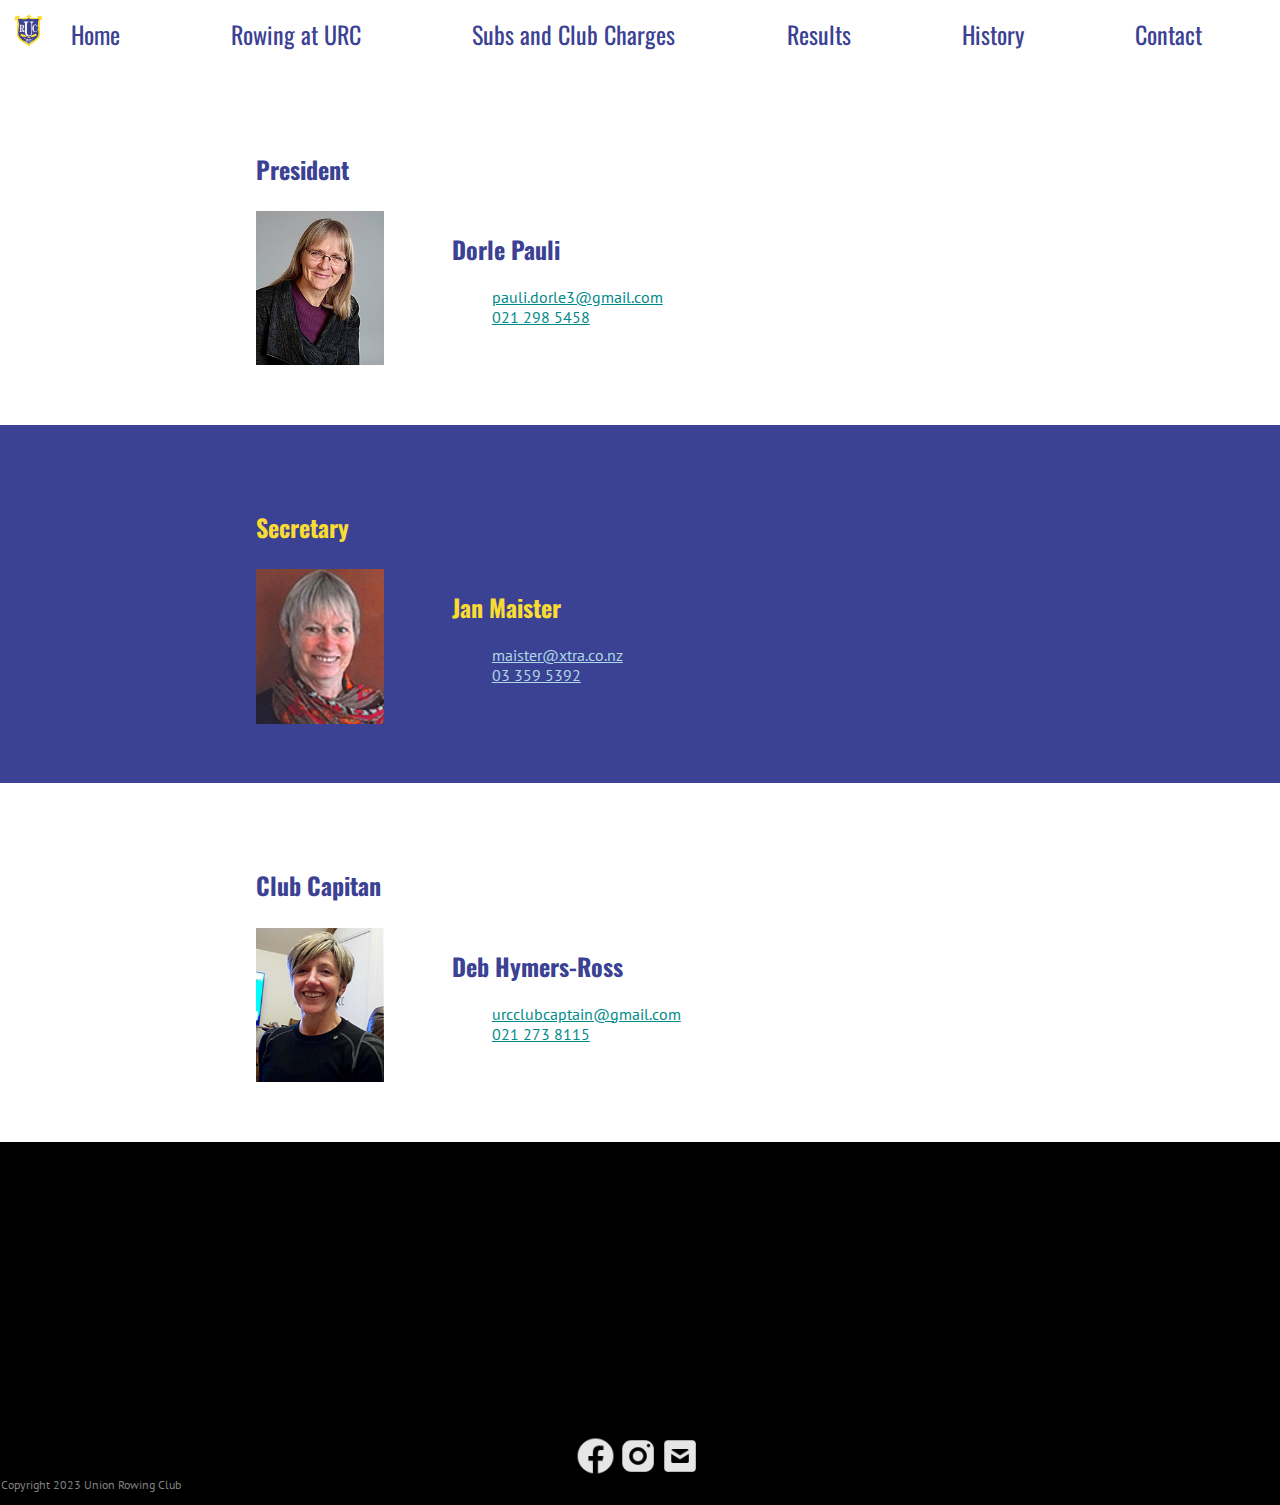
<file: union_page/pages/contact.html>
<!DOCTYPE html>
<html lang="en">

<head>
  <meta charset="UTF-8">
  <meta http-equiv="X-UA-Compatible" content="IE=edge">
  <meta name="viewport" content="width=device-width, initial-scale=1.0">
  <title>Union Rowing Club - Contact</title>
  <link rel="icon" type="image/x-icon" href="../images/urc_logo.ico">
  <link rel="stylesheet" href="../styles/style.css">
  <link rel="stylesheet"
    href="https://fonts.googleapis.com/css2?family=Material+Symbols+Outlined:opsz,wght,FILL,GRAD@20..48,100..700,0..1,-50..200" />
  <span style="display: none;">icons by <a target="_blank" href="https://icons8.com">Icons8</a></span>
  <link rel="preconnect" href="https://fonts.googleapis.com">
  <link rel="preconnect" href="https://fonts.gstatic.com" crossorigin>
  <link href="https://fonts.googleapis.com/css2?family=Oswald&family=PT+Sans&display=swap" rel="stylesheet">
  <link rel="stylesheet" href="../styles/navbar.css">
  <script src="../scripts/menu.js"></script>
</head>

<body>
  <div class="navbar">
    <div class="menu">
      <div>
        <div class="menu-btn" onclick="onToggle()">
          <div class="btn-line"></div>
          <div class="btn-line"></div>
          <div class="btn-line"></div>  
        </div>
      </div>
      <img src="../images/urc_logo.png" alt="URC logo">
    </div>
      <ul id="menu-list">
        <a href="../index.html">
          <li>Home</li>
        </a>
        <a href="rowing_at_URC.html">
          <li>Rowing at URC</li>
        </a>
        <a href="subs_and_club_charges.html">
          <li>Subs and Club Charges</li>
        </a>
        <a href="results.html">
          <li>Results</li>
        </a>
        <a href="history.html">
          <li>History</li>
        </a>
        <a href="contact.html">
          <li>Contact</li>
        </a>
      </ul>
  </div>

  <div class="paralax white">
    <h2>President</h2>
    <img src="../images/dorle.jpg" alt="President's photo" style="width: 10vw; grid-column: 1;">
    <div style="grid-column: 2 / span 4;" class="box">
      <h2>Dorle Pauli</h2>
        <ul class="p">
          <li><a href="mailto:pauli.dorle3@gmail.com">pauli.dorle3@gmail.com</a></li>
          <li><a href="tel:021 298 5458">021 298 5458</a></li>
        </ul>
    </div>
  </div>
  <div class="paralax blue">
    <h2>Secretary</h2>
    <img src="../images/jan-maister-small.jpg" alt="Secretary's photo" style="width: 10vw; grid-column: 1;">
    <div style="grid-column: 2 / span 4;" class="box">
      <h2>Jan Maister</h2>
        <ul class="p">
          <li><a href="mailto:maister@xtra.co.nz">maister@xtra.co.nz</a></li>
          <li><a href="tel:03 359 5392">03 359 5392</a></li>
        </ul>
    </div>
  </div>
  <div class="paralax white">
    <h2>Club Capitan</h2>
    <img src="../images/deb.jpg" alt="Club Capitan's photo" style="width: 10vw; grid-column: 1;">
    <div style="grid-column: 2 / span 4;" class="box">
      <h2>Deb Hymers-Ross</h2>
        <ul class="p">
          <li><a href="mailto:urcclubcaptain@gmail.com">urcclubcaptain@gmail.com</a></li>
          <li><a href="tel:021 273 8115">021 273 8115</a></li>
        </ul>
    </div>
  </div>

  <div class="footer">
    <iframe frameborder="0" class="map" style="grid-column: 1 / span 3;"
      src="https://www.google.com/maps/embed/v1/place?q=Union+Rowing+Club+Kerrs+Road,+Wainoni,+Christchurch,+New+Zealand&key=AIzaSyBFw0Qbyq9zTFTd-tUY6dZWTgaQzuU17R8"></iframe>
    <p style="grid-column: 1;">Copyright 2023 Union Rowing Club</p>
    <div style="grid-column: 2; display: grid; grid-template-columns: 33% 33% 33%;">
      <div class="iconbox">
        <a href="https://www.facebook.com/UnionRowing1864/"><img src="../images/icons/fb.png" alt="Facebook icon"
            class="icon"></a>
        <a href="https://www.instagram.com/"><img src="../images/icons/ig.png" alt="Instagram icon" class="icon"></a>
        <a href="mailto:urcclubcaptain@gmail.com"><img src="../images/icons/ma.png" alt="Instagram icon"
            class="icon"></a>
      </div>
    </div>
  </div>

</body>

</html>
</file>
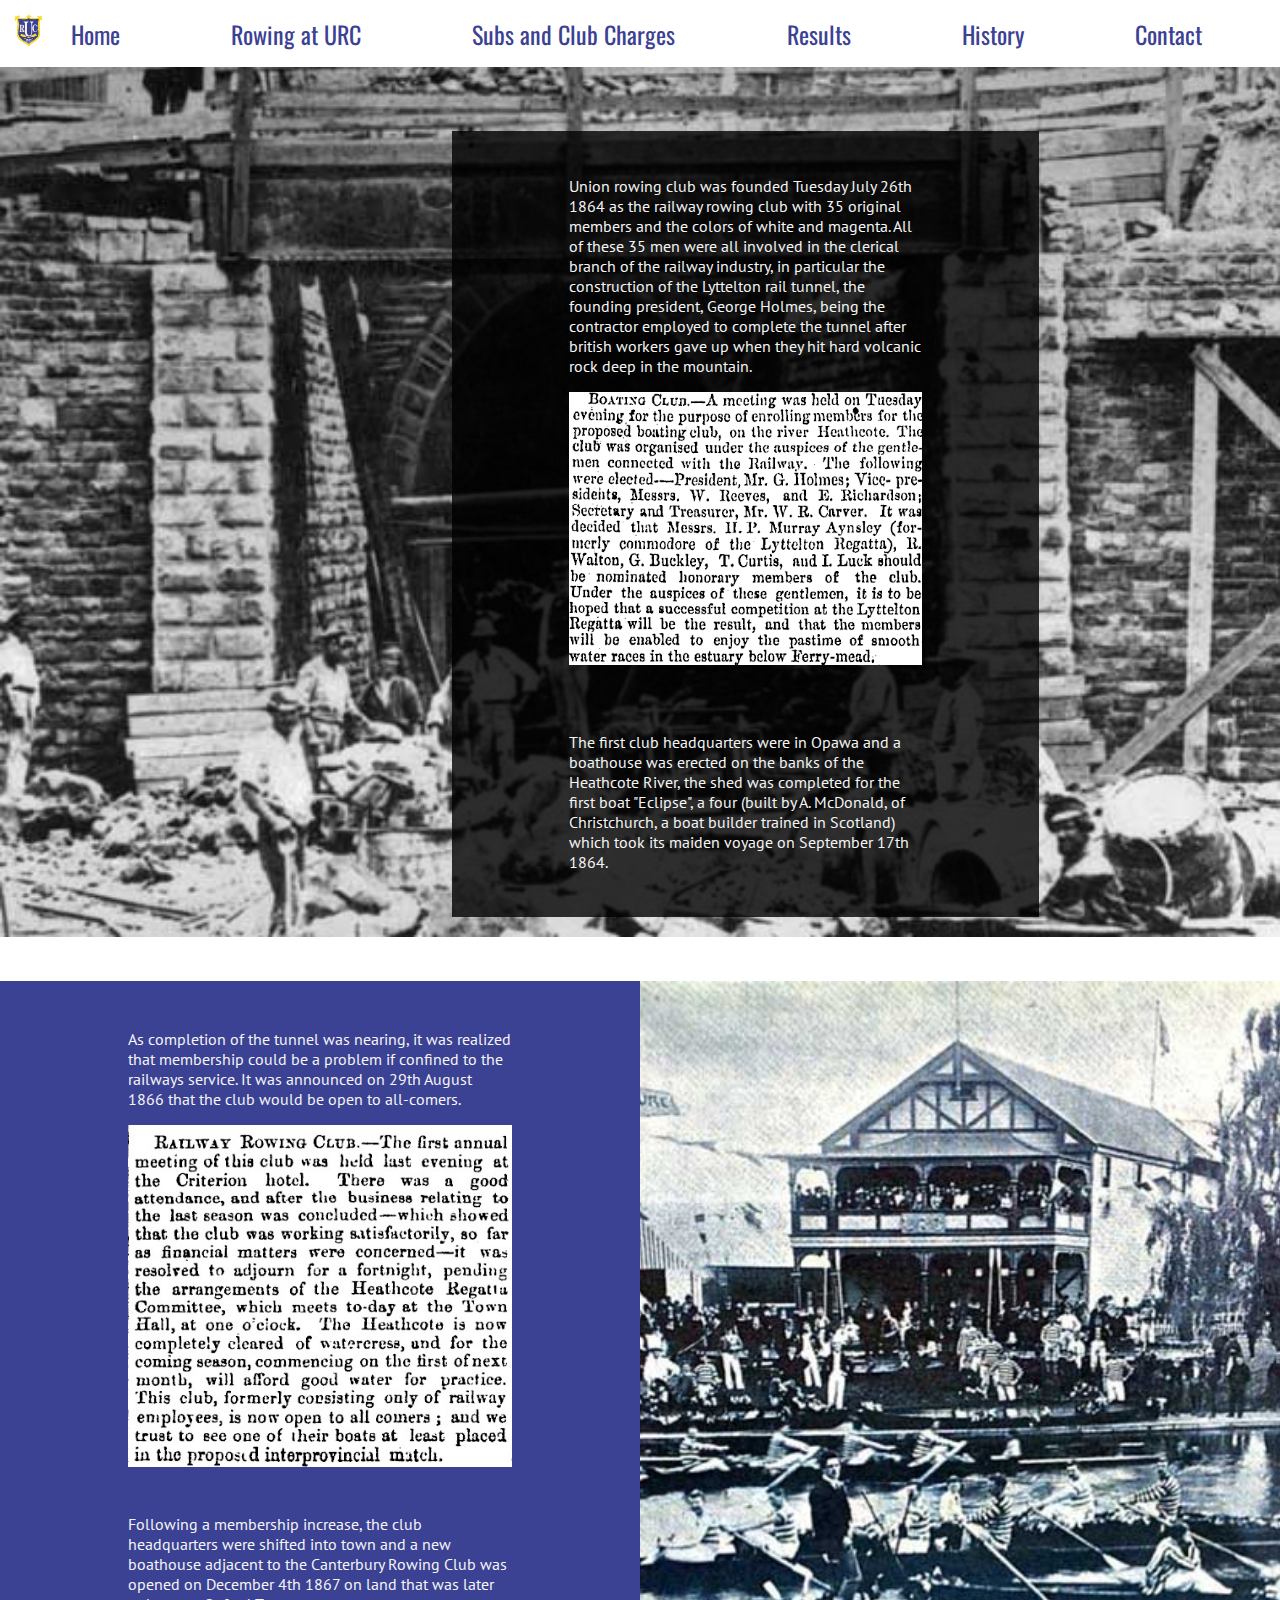
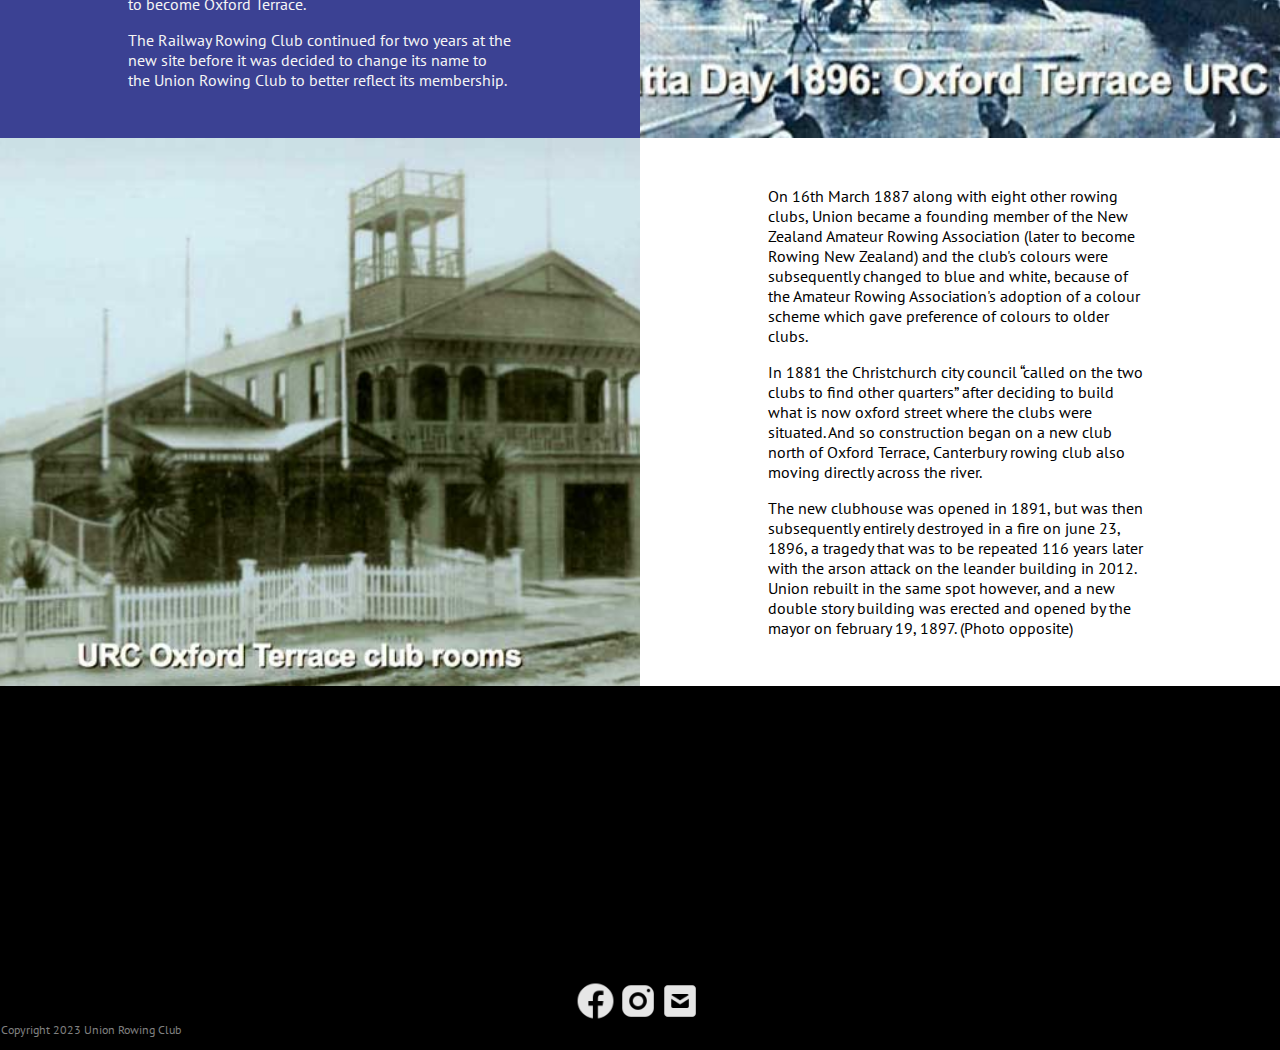
<file: union_page/pages/history.html>
<!DOCTYPE html>
<html lang="en">

<head>
  <meta charset="UTF-8">
  <meta http-equiv="X-UA-Compatible" content="IE=edge">
  <meta name="viewport" content="width=device-width, initial-scale=1.0">
  <title>Union Rowing Club - History</title>
  <link rel="icon" type="image/x-icon" href="../images/urc_logo.ico">
  <link rel="stylesheet" href="../styles/style.css">
  <link rel="stylesheet"
    href="https://fonts.googleapis.com/css2?family=Material+Symbols+Outlined:opsz,wght,FILL,GRAD@20..48,100..700,0..1,-50..200" />
  <span style="display: none;">icons by <a target="_blank" href="https://icons8.com">Icons8</a></span>
  <link rel="preconnect" href="https://fonts.googleapis.com">
  <link rel="preconnect" href="https://fonts.gstatic.com" crossorigin>
  <link href="https://fonts.googleapis.com/css2?family=Oswald&family=PT+Sans&display=swap" rel="stylesheet">
  <link rel="stylesheet" href="../styles/navbar.css">
  <script src="../scripts/menu.js"></script>

</head>

<body>
  <div class="navbar">
    <div class="menu">
      <div>
        <div class="menu-btn" onclick="onToggle()">
          <div class="btn-line"></div>
          <div class="btn-line"></div>
          <div class="btn-line"></div>
        </div>
      </div>
      <img src="../images/urc_logo.png" alt="URC logo">
    </div>
    <ul id="menu-list">
      <a href="../index.html">
        <li>Home</li>
      </a>
      <a href="rowing_at_URC.html">
        <li>Rowing at URC</li>
      </a>
      <a href="subs_and_club_charges.html">
        <li>Subs and Club Charges</li>
      </a>
      <a href="results.html">
        <li>Results</li>
      </a>
      <a href="history.html">
        <li>History</li>
      </a>
      <a href="contact.html">
        <li>Contact</li>
      </a>
    </ul>
  </div>




  <div class="paralax" style="background-image: url(../images/tunnel.jpg);">
    <div class="paralax black" style="grid-column: 2 / span 4;">
      <div class="box" style="grid-column: 1 / span 4;">
        <p>Union rowing club was founded Tuesday July 26th 1864 as the railway rowing club with 35 original members and
          the colors of white and magenta. All
          of these 35 men were all involved in the clerical branch of the railway industry, in particular the
          construction of the Lyttelton rail tunnel, the founding president, George Holmes, being the contractor
          employed to complete the tunnel after british workers gave up when they hit hard volcanic rock deep in the
          mountain.
        </p>
        <img src="../images/newspaper/formation.jpeg"
          alt="The Article in the Lyttelton times detailing the formation of the club." class="news">
        <p>The article in the Lyttelton Times detailing the formation of the club.</p>
        <p>The first club headquarters were in Opawa and a boathouse was erected on the banks of the Heathcote River,
          the shed was completed for the first boat "Eclipse", a four (built by A. McDonald, of Christchurch, a
          boat builder trained in Scotland) which took its maiden voyage on September 17th 1864.</p>
      </div>
    </div>
  </div>

  <div style="display: grid; grid-template-columns: 50% 50%; ">
    <div class="paralax blue">
      <div class="box" style="grid-column: 1 / span 4;">
        <p>As completion of the tunnel was nearing, it was realized that membership could be a problem if confined to
          the
          railways service.
          It was announced on 29th August 1866 that the club would be open to all-comers.
        </p>
        <img src="../images/newspaper/opening.jpg" alt="Newspaper article detailing the opening up of the club"
          class="news">
        <p>Newspaper article detailing the opening up of the club</p>
        <p>
          Following a membership increase, the club headquarters were shifted into town and a new boathouse adjacent to
          the
          Canterbury Rowing Club was opened on December 4th 1867 on land that was later to become Oxford Terrace.
        </p>
        <p>
          The Railway Rowing Club continued for two years at the new site before it was decided to change its name to
          the
          Union Rowing Club to better reflect its membership.
        </p>
      </div>
    </div>
    <div
      style="background-image: url(../images/history2.jpg); background-size: cover; grid-column: 2; background-position: center;">
    </div>
  </div>

  <div style="display: grid; grid-template-columns: 50% 50%;">
    <div
      style="background-image: url(../images/oxtcr.jpg); background-size: cover; grid-column: 1; background-position: center;">
    </div>
    <div class="paralax white" style="grid-column: 2;">
      <div class="box" style="grid-column: 1 / span 4;">
        <p>
          On 16th March 1887 along with eight other rowing clubs, Union became a founding member of the New Zealand
          Amateur Rowing Association (later to become Rowing New Zealand) and the club's colours were subsequently
          changed to blue and white,
          because of the Amateur Rowing Association's adoption of a colour scheme which gave preference of colours to
          older clubs.
        </p>
        <p> In 1881 the Christchurch city council “called on the two clubs to find other quarters” after deciding to
          build what is now oxford street where the clubs were situated. And so construction began on a new club north
          of Oxford Terrace, Canterbury rowing club also moving directly across the river.
        </p>
        <p>
          The new clubhouse was opened in 1891, but was then subsequently entirely destroyed in a fire on june 23, 1896,
          a tragedy that was to be repeated 116 years later with the arson attack on the leander building in 2012. Union
          rebuilt in the same spot however, and a new double story building was erected and opened by the mayor on
          february 19, 1897. (Photo opposite)
        </p>
      </div>
    </div>
  </div>


  <!-- <div style="display: grid; grid-template-columns: 50% 50%;">
    


  <div class="paralax"
    style="background-image: url(../images/oxtcr.jpg); background-attachment: scroll; padding: 5% 10%;">
    <div class="paralax black" style="grid-column: 1 / span 4; padding: 5% 10%;">
      <div class="box" style="grid-column: 1 / span 4;">
        <h2>Disaster!</h2>
        <p>
          On June 23rd 1869 fire completely destroyed the Union Club building and rowing plant, a disaster that was to
          be
          repeated again 143 years later in the arson attack at Kerrs Reach in 2012.
        </p>
        <p>
          Despite the setback, the club opened a new building on the same site in October 1869.
        </p>
        <p>
          In 1881 the City Council advised they would be taking the land occupied by the clubs for the formation of
          Oxford
          Terrace. Union moved north to Oxford Terrace and Canterbury moved directly across the river with new
          boathouses
          being built by both clubs.
          On 10th November 1896, the two storey structure that was to serve the club as its Oxford Terrace base for the
          next
          60 years was completed and opened by the Mayor.
        </p>
        <p>
          On 16th March 1887 along with eight other rowing clubs, Union became a founding member of the New Zealand
          Amateur Rowing Association (later to become Rowing New Zealand).
        </p>
        <p>
          In 1958, the removal of the Dallington Weir lowered the city river levels and made the town rowing course
          unsuitable so union commenced all rowing at Kerrs Reach in the 1957 -58 season.
        </p>
      </div>
    </div>
  </div>

  <div class="paralax white">
    <div class="box" style="grid-column: 1 / span 3;">
      <p>
        The club purchased from the NZ Navy a wooden building used as an immigration hostel at Lyttelton, sectionised
        then
        transported it over the Port Hills via Evans Pass and erected it at Kerrs Reach at a cost of $2000.
        The old wooden Union Club building was retained for several years for various uses and then sold to the Arawa
        Canoe
        Club in 1995.
      </p>
      <p>
        1961 The Christchurch City Council granted a 21 year lease on land at Kerrs Reach for all rowing clubs.
        In 1968 the Union and Canterbury Clubs arranged for the completion of the Leander Club, a joint venture building
        at Kerrs Reach with a ballroom above the boat sheds below, an arrangement reminiscent of the Oxford Terrace
        building.
        Union added a further bay to the ground floor to cater for the increased membership and boat storage.
      </p>
    </div>
    <img src="../images/old-club.jpg" alt="Old leander club" style="width: 100%; grid-column: 4;">
  </div>


  <div class="paralax blue">

    <div class="box" style="grid-column: 1;">
      <img src="../images/fire.jpg" alt="Club destroyed by fire" style="width: 100%;">
      <img src="../images/opening.jpg" alt="Opening of the new club" style="width: 100%;">
    </div>
    <div class="box" style="grid-column: 2 / span 4;">

      <p>
        The Leander building was significantly damaged in the September 2010 and February 2011 earthquakes resulting in
        the building being rendered unusable except for plant storage.
        The club's additional bay was severely structurally compromised in the September quake which necessitated its
        demolition.
        However, only one boat was lost to the earthquake damage.
      </p>
      <p>
        The earthquake damage meant all rowing at Kerrs Reach ceased due to health concerns arising from sewage
        contamination of the Avon River.
        Union relocated some of its rowing plant to temporary storage elsewhere in the city and commenced rowing on the
        Kaiapoi and Waimakariri Rivers.
        For most of 2011 and 2012, Union was based on the club trailer with several boats towed to Kaiapoi at weekends
        to be rigged, rowed then de-rigged.
      </p>

      <p>
        On February 25th 2012, the Leander Club building was destroyed by fire in an arson attack.
        For the second time in its history, Union had fallen victim to fire.
        The club lost 17 boats and equipment that was being stored in the building.
        However, once again the club demonstrated its strong powers of recovery.
        The new boathouse was opened on the same site it previously occupied on September 29th 2013 and is a fitting
        milestone in the club's 150 year history.
      </p>
    </div>
  </div> -->





  <div class="footer">
    <iframe frameborder="0" class="map" style="grid-column: 1 / span 3;"
      src="https://www.google.com/maps/embed/v1/place?q=Union+Rowing+Club+Kerrs+Road,+Wainoni,+Christchurch,+New+Zealand&key=AIzaSyBFw0Qbyq9zTFTd-tUY6dZWTgaQzuU17R8"></iframe>
    <p style="grid-column: 1;">Copyright 2023 Union Rowing Club</p>
    <div style="grid-column: 2; display: grid; grid-template-columns: 33% 33% 33%;">
      <div class="iconbox">
        <a href="https://www.facebook.com/UnionRowing1864/"><img src="../images/icons/fb.png" alt="Facebook icon"
            class="icon"></a>
        <a href="https://www.instagram.com/"><img src="../images/icons/ig.png" alt="Instagram icon" class="icon"></a>
        <a href="mailto:urcclubcaptain@gmail.com"><img src="../images/icons/ma.png" alt="Instagram icon"
            class="icon"></a>
      </div>
    </div>
  </div>

</body>

</html>
</file>
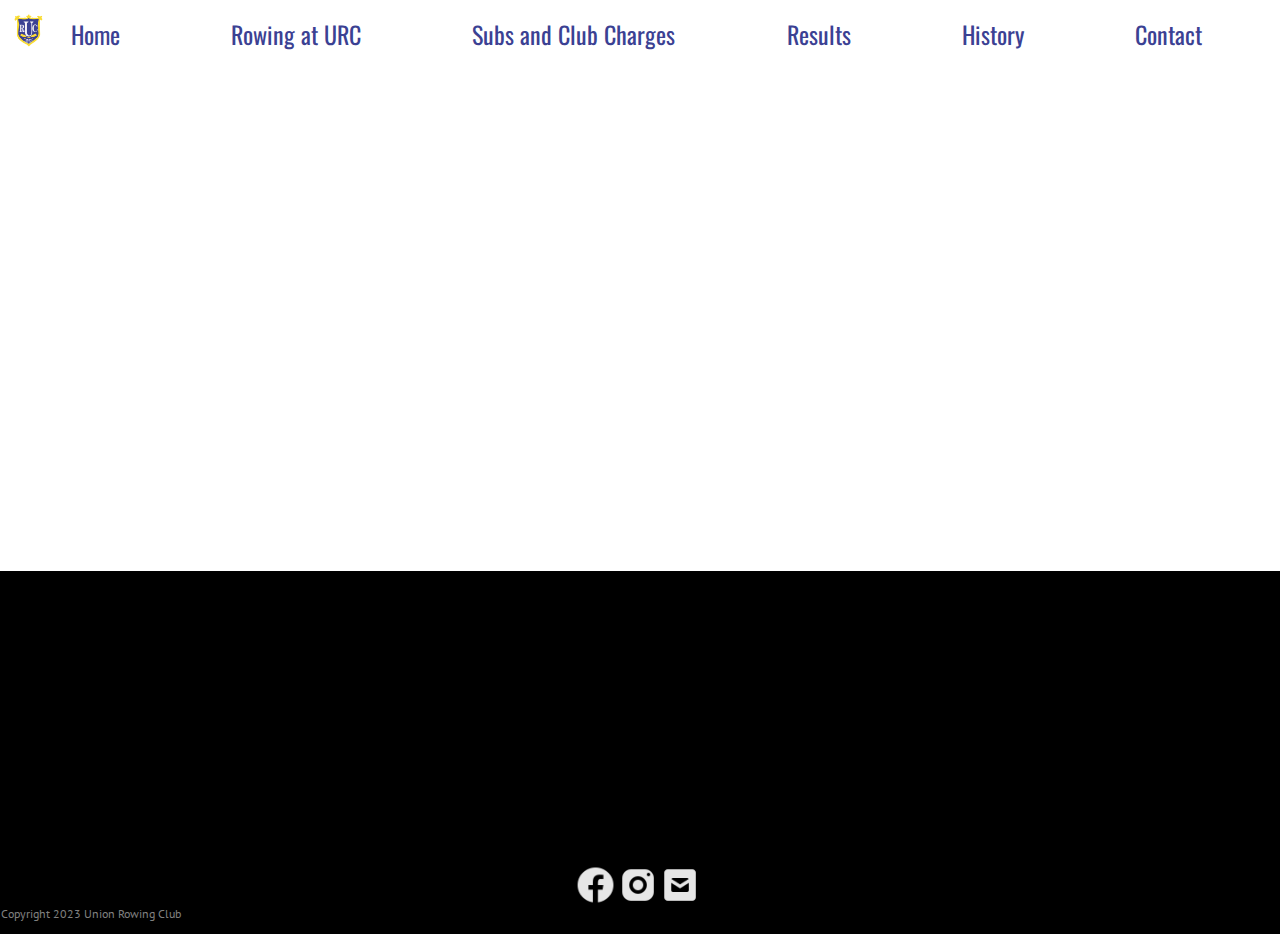
<file: union_page/pages/results.html>
<!DOCTYPE html>
<html lang="en">

<head>
  <meta charset="UTF-8">
  <meta http-equiv="X-UA-Compatible" content="IE=edge">
  <meta name="viewport" content="width=device-width, initial-scale=1.0">
  <title>Union Rowing Club - Results</title>
  <link rel="icon" type="image/x-icon" href="../images/urc_logo.ico">
  <link rel="stylesheet" href="../styles/style.css">
  <link rel="stylesheet"
    href="https://fonts.googleapis.com/css2?family=Material+Symbols+Outlined:opsz,wght,FILL,GRAD@20..48,100..700,0..1,-50..200" />
  <span style="display: none;">icons by <a target="_blank" href="https://icons8.com">Icons8</a></span>
  <link rel="preconnect" href="https://fonts.googleapis.com">
  <link rel="preconnect" href="https://fonts.gstatic.com" crossorigin>
  <link href="https://fonts.googleapis.com/css2?family=Oswald&family=PT+Sans&display=swap" rel="stylesheet">
  <link rel="stylesheet" href="../styles/navbar.css">
  <script src="../scripts/menu.js"></script>
</head>

<body>
  <div class="navbar">
    <div class="menu">
      <div>
        <div class="menu-btn" onclick="onToggle()">
          <div class="btn-line"></div>
          <div class="btn-line"></div>
          <div class="btn-line"></div>
        </div>
      </div>
      <img src="../images/urc_logo.png" alt="URC logo">
    </div>
    <ul id="menu-list">
      <a href="../index.html">
        <li>Home</li>
      </a>
      <a href="rowing_at_URC.html">
        <li>Rowing at URC</li>
      </a>
      <a href="subs_and_club_charges.html">
        <li>Subs and Club Charges</li>
      </a>
      <a href="results.html">
        <li>Results</li>
      </a>
      <a href="history.html">
        <li>History</li>
      </a>
      <a href="contact.html">
        <li>Contact</li>
      </a>
    </ul>
  </div>
    <div style="padding-left: calc((100vw - 400px) / 2); width: 100%;">
      <iframe
      src="https://www.facebook.com/plugins/page.php?href=https%3A%2F%2Fwww.facebook.com%2FUnionRowing1864%2F&tabs=timeline%2C%20events%2C%20messages&width=340&height=500&small_header=true&adapt_container_width=false&hide_cover=false&show_facepile=false&appId"
      width="500" height="500" style="border:none;overflow:hidden" scrolling="yes" frameborder="0" allowfullscreen="true"
      allow="autoplay; clipboard-write; encrypted-media; picture-in-picture; web-share"></iframe>
    </div>


  <div class="footer">
    <iframe frameborder="0" class="map" style="grid-column: 1 / span 3;"
      src="https://www.google.com/maps/embed/v1/place?q=Union+Rowing+Club+Kerrs+Road,+Wainoni,+Christchurch,+New+Zealand&key=AIzaSyBFw0Qbyq9zTFTd-tUY6dZWTgaQzuU17R8"></iframe>
    <p style="grid-column: 1;">Copyright 2023 Union Rowing Club</p>
    <div style="grid-column: 2; display: grid; grid-template-columns: 33% 33% 33%;">
      <div class="iconbox">
        <a href="https://www.facebook.com/UnionRowing1864/"><img src="../images/icons/fb.png" alt="Facebook icon"
            class="icon"></a>
        <a href="https://www.instagram.com/"><img src="../images/icons/ig.png" alt="Instagram icon" class="icon"></a>
        <a href="mailto:urcclubcaptain@gmail.com"><img src="../images/icons/ma.png" alt="Instagram icon"
            class="icon"></a>
      </div>
    </div>
  </div>

</body>

</html>
</file>
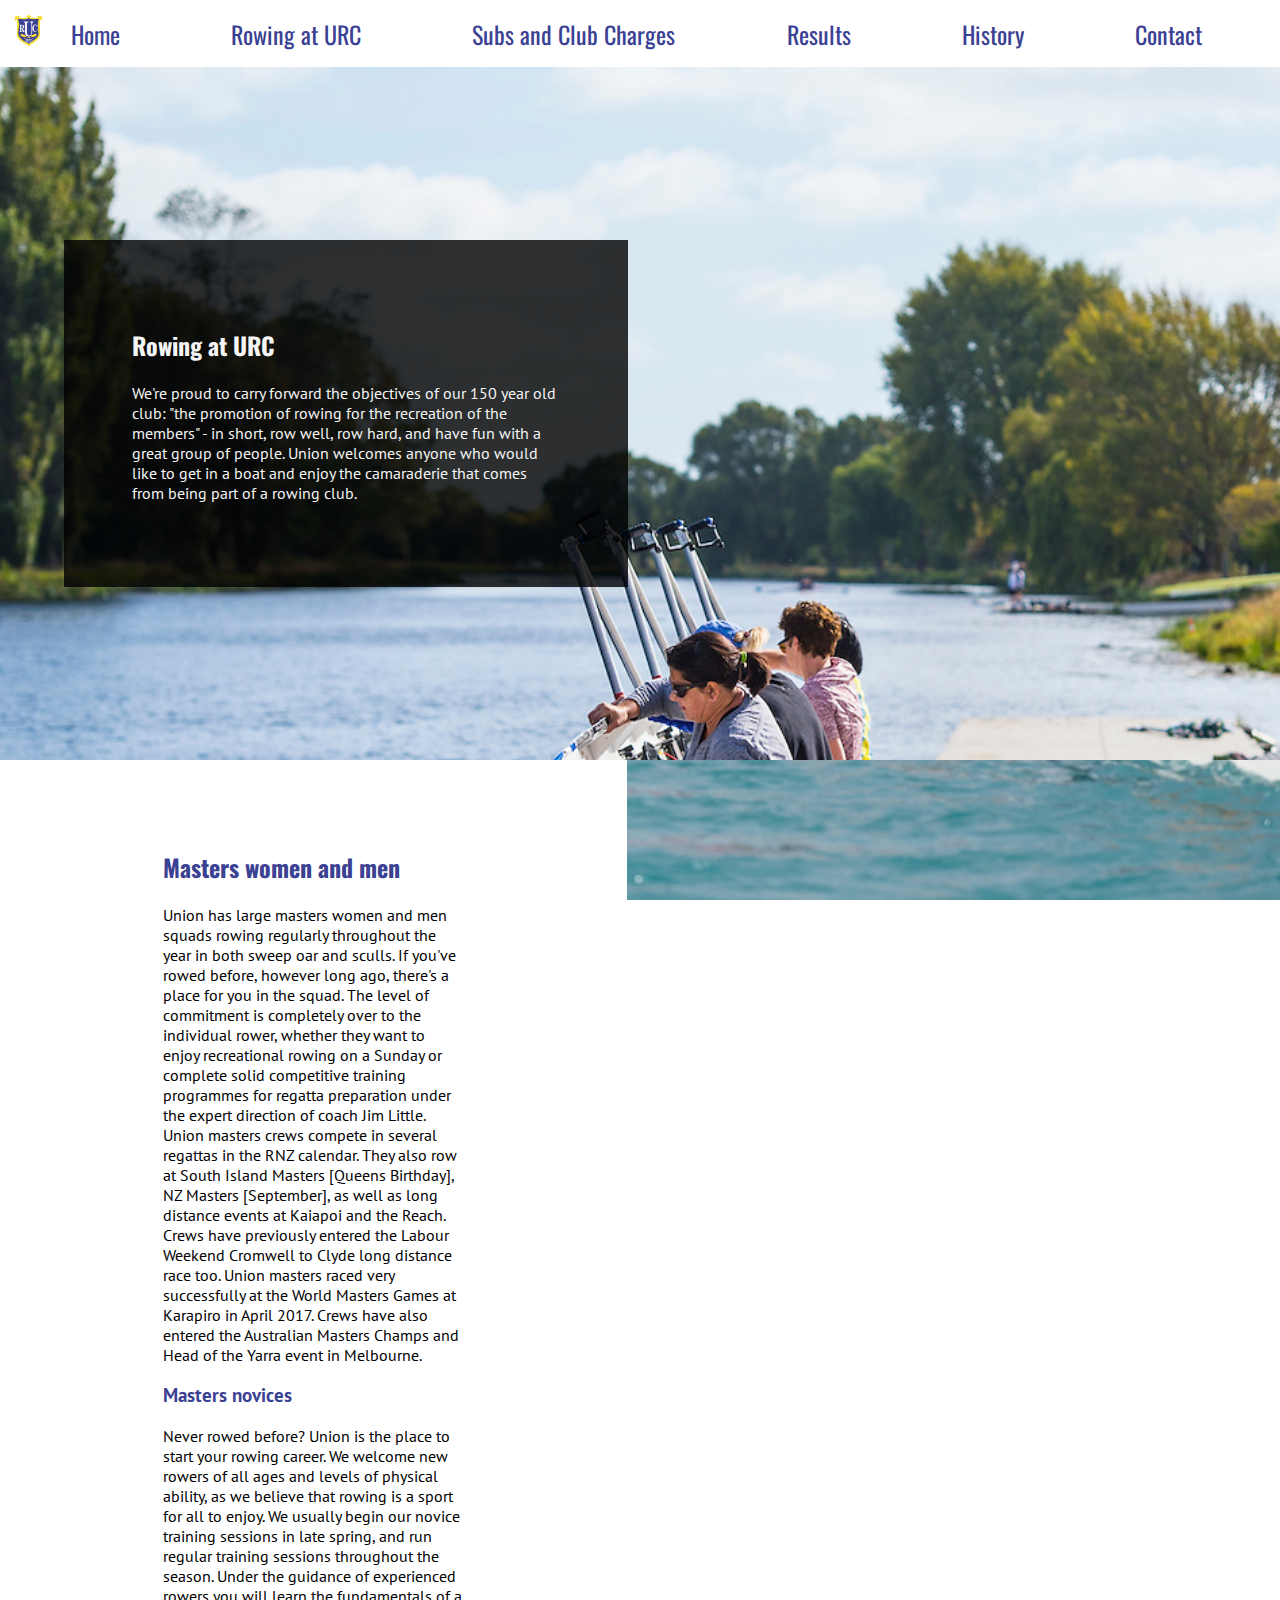
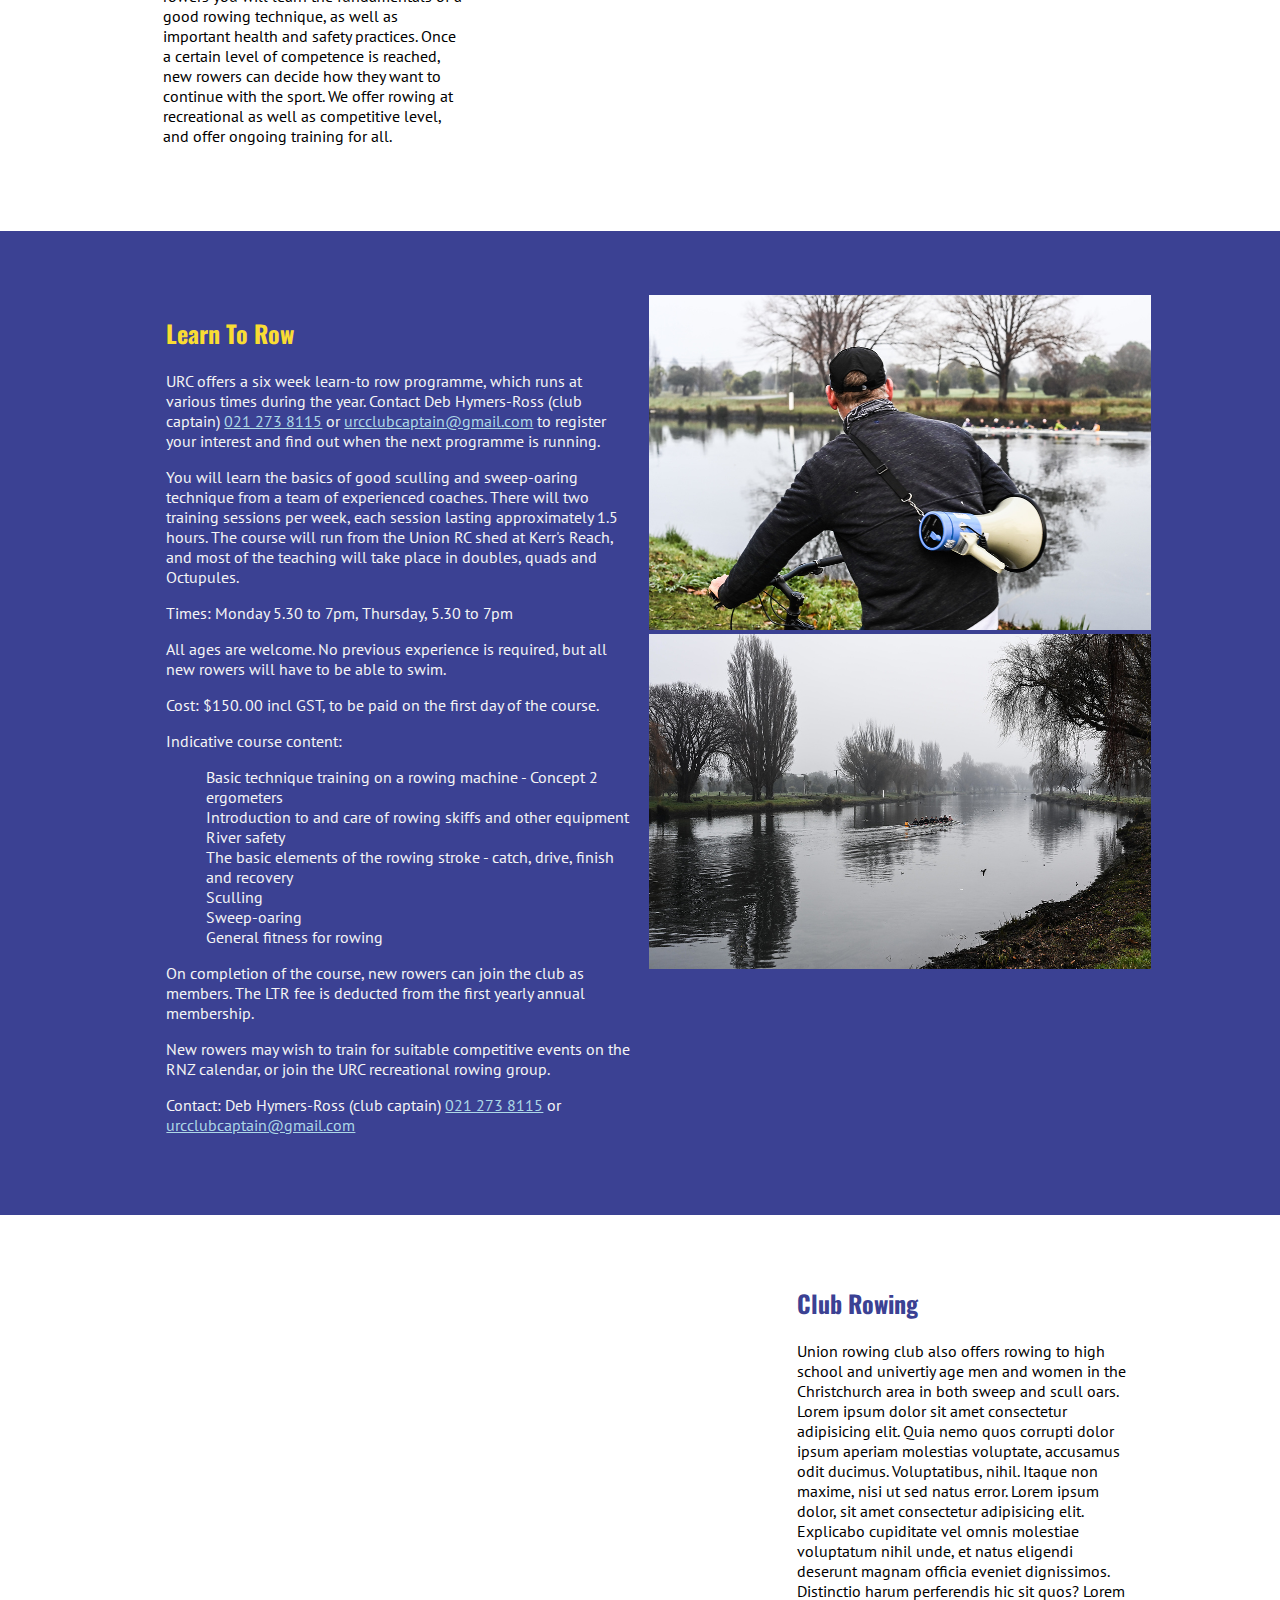
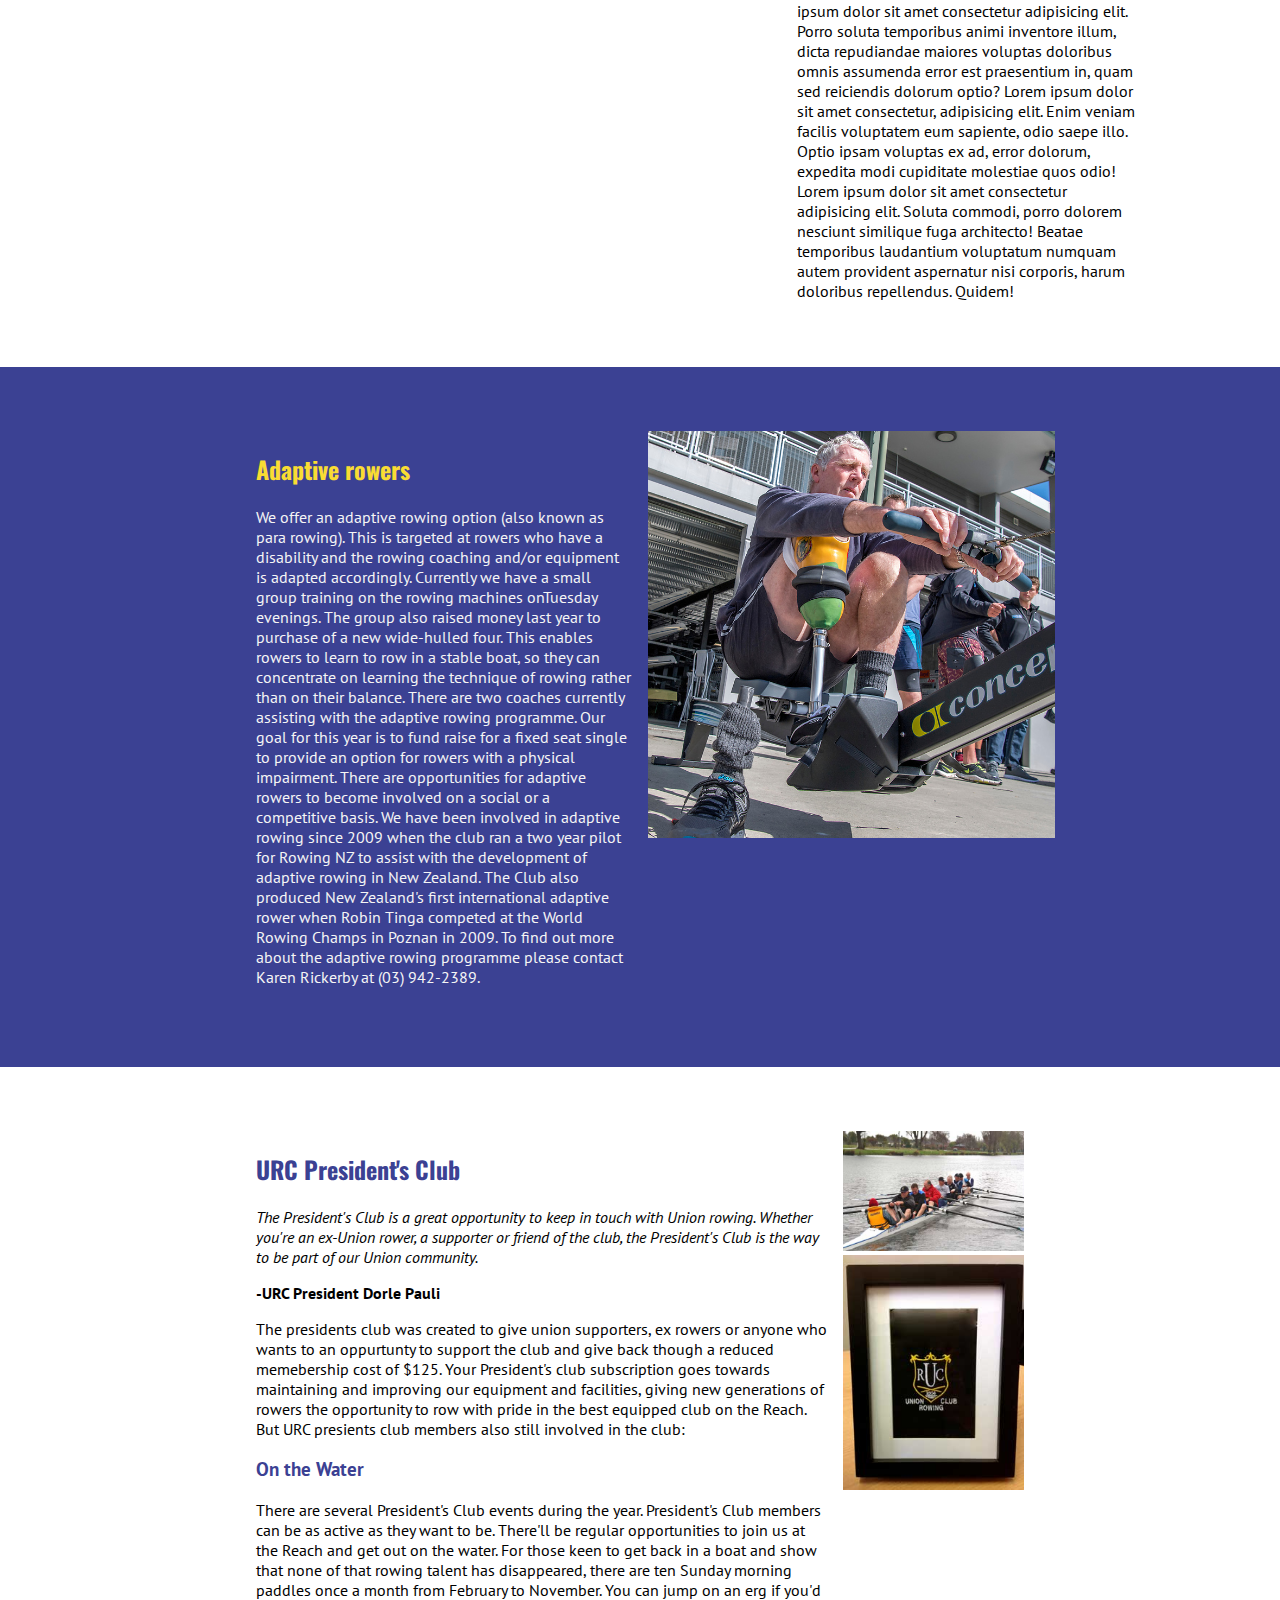
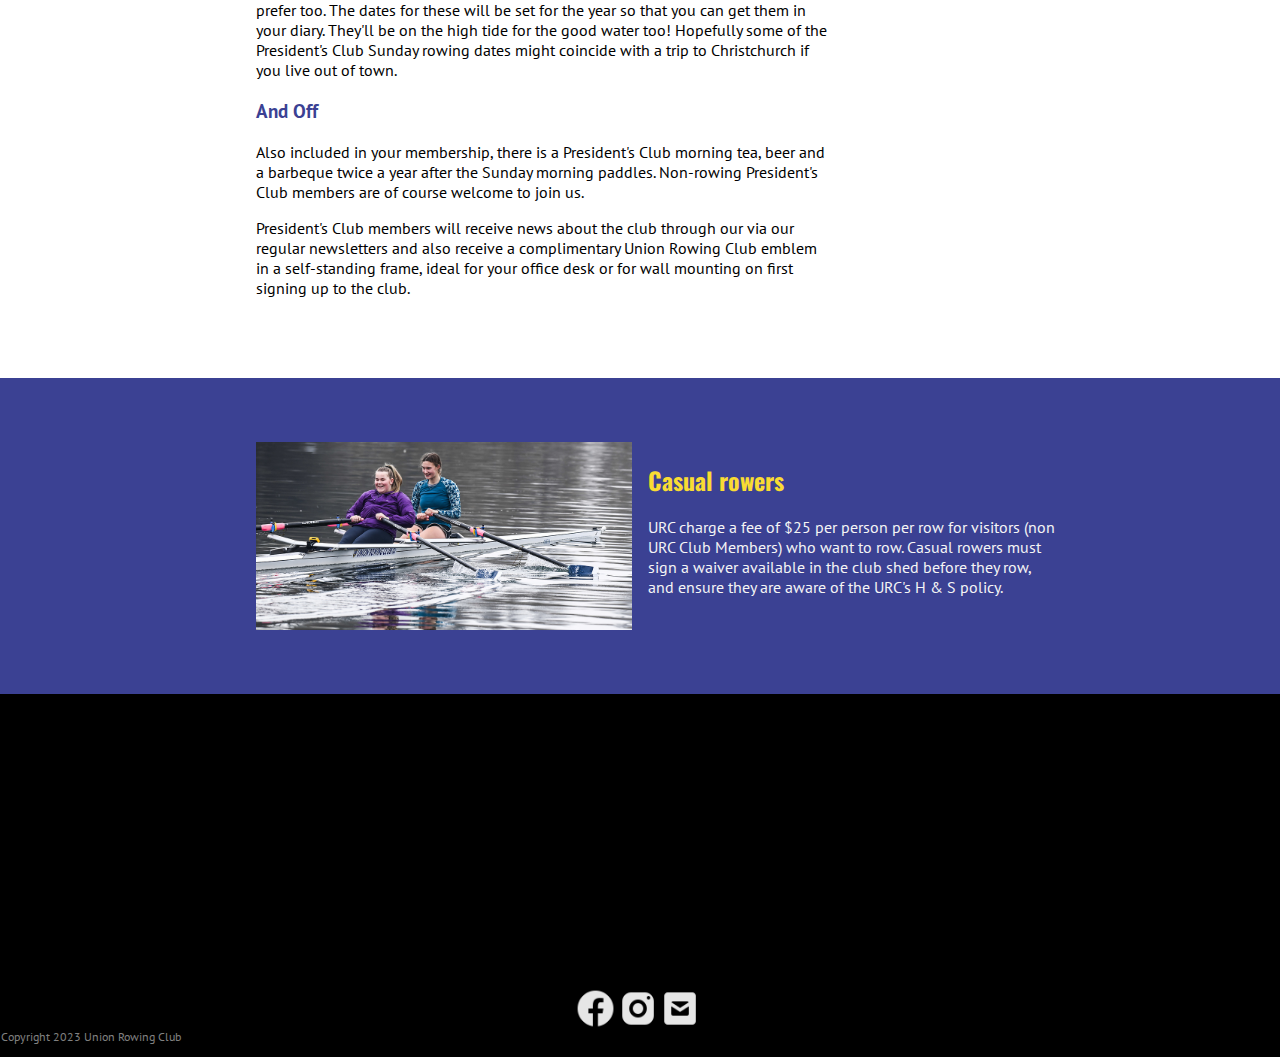
<file: union_page/pages/rowing_at_URC.html>
<!DOCTYPE html>
<html lang="en">

<head>
  <meta charset="UTF-8">
  <meta http-equiv="X-UA-Compatible" content="IE=edge">
  <meta name="viewport" content="width=device-width, initial-scale=1.0">
  <title>Union Rowing Club - Rowing At URC</title>
  <link rel="icon" type="image/x-icon" href="../images/urc_logo.ico">
  <link rel="stylesheet" href="../styles/style.css">
  <link rel="stylesheet"
    href="https://fonts.googleapis.com/css2?family=Material+Symbols+Outlined:opsz,wght,FILL,GRAD@20..48,100..700,0..1,-50..200" />
  <span style="display: none;">icons by <a target="_blank" href="https://icons8.com">Icons8</a></span>
  <link rel="preconnect" href="https://fonts.googleapis.com">
  <link rel="preconnect" href="https://fonts.gstatic.com" crossorigin>
  <link href="https://fonts.googleapis.com/css2?family=Oswald&family=PT+Sans&display=swap" rel="stylesheet">
  <link rel="stylesheet" href="../styles/navbar.css">
  <script src="../scripts/menu.js"></script>
</head>

<body>
  <div class="navbar">
    <div class="menu">
      <div>
        <div class="menu-btn" onclick="onToggle()">
          <div class="btn-line"></div>
          <div class="btn-line"></div>
          <div class="btn-line"></div>  
        </div>
      </div>
      <img src="../images/urc_logo.png" alt="URC logo">
    </div>
      <ul id="menu-list">
        <a href="../index.html">
          <li>Home</li>
        </a>
        <a href="rowing_at_URC.html">
          <li>Rowing at URC</li>
        </a>
        <a href="subs_and_club_charges.html">
          <li>Subs and Club Charges</li>
        </a>
        <a href="results.html">
          <li>Results</li>
        </a>
        <a href="history.html">
          <li>History</li>
        </a>
        <a href="contact.html">
          <li>Contact</li>
        </a>
      </ul>
  </div>

  <div class="paralax"
    style="background-image: url(../images/head-of-the-river.jpg); background-position: bottom; padding: 10% 5%;">
    <div class="side-box" style="grid-column: 1 / span 2;">
      <h2>Rowing at URC</h2>
      <p>
        We're proud to carry forward the objectives of our 150 year old club: "the promotion of rowing for the
        recreation
        of
        the members" - in short, row well, row hard, and have fun with a great group of people.

        Union welcomes anyone who would like to get in a boat and enjoy the camaraderie that comes from being part of a
        rowing club.
      </p>
    </div>
  </div>

  <div class="paralax" style="background-image: url(../images/masters.jpg); padding: 0;">
    <div style="grid-column: 1 / span 2;" class="paralax white">
      <div class="box" style="grid-column: 1 / span 4; padding: 10%;">

        <h2>Masters women and men</h2>
        <p>
          Union has large masters women and men squads rowing regularly throughout the year in both sweep oar and
          sculls.
          If
          you've rowed before, however long ago, there's a place for you in the squad.

          The level of commitment is completely over to the individual rower, whether they want to enjoy recreational
          rowing
          on a Sunday or complete solid competitive training programmes for regatta preparation under the expert
          direction
          of coach Jim Little.

          Union masters crews compete in several regattas in the RNZ calendar. They also row at South Island Masters
          [Queens
          Birthday], NZ Masters [September], as well as long distance events at Kaiapoi and the Reach. Crews have
          previously
          entered the Labour Weekend Cromwell to Clyde long distance race too.

          Union masters raced very successfully at the World Masters Games at Karapiro in April 2017. Crews have also
          entered the Australian Masters Champs and Head of the Yarra event in Melbourne.
        </p>
        <h3>Masters novices</h3>
        <p>
          Never rowed before? Union is the place to start your rowing career. We welcome new rowers of all ages and
          levels
          of physical ability, as we believe that rowing is a sport for all to enjoy.

          We usually begin our novice training sessions in late spring, and run regular training sessions throughout the
          season. Under the guidance of experienced rowers you will learn the fundamentals of a good rowing technique,
          as
          well as important health and safety practices. Once a certain level of competence is reached, new rowers can
          decide how they want to continue with the sport. We offer rowing at recreational as well as competitive level,
          and
          offer ongoing training for all.
        </p>
      </div>
    </div>
  </div>
  <div class="paralax blue" style="padding: 5% 13%;">
    
    <div class="box" style="grid-column: 1 / span 2;">
      <h2>Learn To Row</h2>
      <p>
        URC offers a six week learn-to row programme, which runs at various times during the year. Contact Deb
        Hymers-Ross
        (club captain)
        <a href="tel:021 273 8115">021 273 8115</a> or
        <a href="mailto:urcclubcaptain@gmail.com">urcclubcaptain@gmail.com</a>
        to register your interest and find out when the next
        programme is running.
      </p>
      <p>
        You will learn the basics of good sculling and sweep-oaring technique from a team of experienced coaches.
        There will two training sessions per week, each session lasting approximately 1.5 hours. The course will run
        from
        the Union RC shed at Kerr's Reach, and most of the teaching will take place in doubles, quads and Octupules.
      </p>
      <p>
        Times: Monday 5.30 to 7pm, Thursday, 5.30 to 7pm
      </p>
      <p>
        All ages are welcome. No previous experience is required, but all new rowers will have to be able to swim.
      </p>
      <p>
        Cost: $150. 00 incl GST, to be paid on the first day of the course.
      </p>
      <p>
        Indicative course content:
      </p>
      <ul>
        <li>Basic technique training on a rowing machine - Concept 2 ergometers</li>
        <li>Introduction to and care of rowing skiffs and other equipment</li>
        <li>River safety</li>
        <li>The basic elements of the rowing stroke - catch, drive, finish and recovery</li>
        <li>Sculling</li>
        <li>Sweep-oaring</li>
        <li>General fitness for rowing</li>
      </ul>
      <p>
        On completion of the course, new rowers can join the club as members. The LTR fee is deducted from the first
        yearly annual membership.
      </p>
      <p>
        New rowers may wish to train for suitable competitive events on the RNZ calendar, or join the URC recreational
        rowing group.
      </p>
      <p>
        Contact: Deb Hymers-Ross (club captain) <a href="tel:021 273 8115">021 273 8115</a> or
        <a href="mailto:urcclubcaptain@gmail.com">urcclubcaptain@gmail.com</a>
      </p>
    </div>
    <div class="box" style="grid-column: 3 / span 4;">
      <img src="../images/ltr.jpg" alt="" style="width: 100%;">
      <img src="../images/ltr2.gif" alt="" style="width: 100%;">
    </div>
  </div>

  <div class="paralax" style="background-image: url(../images/club-rowing.jpg); padding: 0;">
    <div style="grid-column: 3 / 5;" class="paralax white">
      <div class="box" style="grid-column: 1 / span 4; padding: 5%; margin: 0;">
        <h2>Club Rowing</h2>
        <p>Union rowing club also offers rowing to high school and univertiy age men and women in the Christchurch area
          in both sweep and scull oars. Lorem ipsum dolor sit amet consectetur adipisicing elit. Quia nemo quos corrupti
          dolor ipsum aperiam molestias voluptate, accusamus odit ducimus. Voluptatibus, nihil. Itaque non maxime, nisi
          ut sed natus error. Lorem ipsum dolor, sit amet consectetur adipisicing elit. Explicabo cupiditate vel omnis
          molestiae voluptatum nihil unde, et natus eligendi deserunt magnam officia eveniet dignissimos. Distinctio
          harum perferendis hic sit quos? Lorem ipsum dolor sit amet consectetur adipisicing elit. Porro soluta
          temporibus animi inventore illum, dicta repudiandae maiores voluptas doloribus omnis assumenda error est
          praesentium in, quam sed reiciendis dolorum optio? Lorem ipsum dolor sit amet consectetur, adipisicing elit.
          Enim veniam facilis voluptatem eum sapiente, odio saepe illo. Optio ipsam voluptas ex ad, error dolorum,
          expedita modi cupiditate molestiae quos odio! Lorem ipsum dolor sit amet consectetur adipisicing elit. Soluta
          commodi, porro dolorem nesciunt similique fuga architecto! Beatae temporibus laudantium voluptatum numquam
          autem provident aspernatur nisi corporis, harum doloribus repellendus. Quidem!
        </p>
      </div>
    </div>
  </div>

  <div class="paralax blue">
    <div class="box" style="grid-column: 1 / span 2;">
      <h2>Adaptive rowers</h2>
      <p>
        We offer an adaptive rowing option (also known as para rowing). This is targeted at rowers who have a
        disability
        and
        the rowing coaching and/or equipment is adapted accordingly. Currently we have a small group training on the
        rowing
        machines onTuesday evenings. The group also raised money last year to purchase of a new wide-hulled four. This
        enables rowers to learn to row in a stable boat, so they can concentrate on learning the technique of rowing
        rather
        than on their balance.

        There are two coaches currently assisting with the adaptive rowing programme. Our goal for this year is to
        fund
        raise for a fixed seat single to provide an option for rowers with a physical impairment. There are
        opportunities
        for adaptive rowers to become involved on a social or a competitive basis.

        We have been involved in adaptive rowing since 2009 when the club ran a two year pilot for Rowing NZ to assist
        with
        the development of adaptive rowing in New Zealand. The Club also produced New Zealand's first international
        adaptive
        rower when Robin Tinga competed at the World Rowing Champs in Poznan in 2009.

        To find out more about the adaptive rowing programme please contact Karen Rickerby at (03) 942-2389.
      </p>
    </div>
    <img src="../images/adapiavte.jpg" alt="Adaptave Rowing Photo" style="grid-column: 3 / span 4; width: 100%;">
  </div>


  <div class="paralax white">
    <div class="box" style="grid-column: 1 / span 3;">
      <h2>URC President's Club</h2>
      <p style="font-style: italic;">
        The President's Club is a great opportunity to keep in touch with Union rowing. Whether you're an ex-Union
        rower,
        a supporter or friend of the club, the President's Club is the way to be part of our Union community.
      </p>
      <p style="font-weight: bold;">-URC President Dorle Pauli</p>
      <p>
        The presidents club was created to give union supporters, ex rowers or anyone who wants to an oppurtunty to
        support the club and give back though a reduced memebership cost of $125. Your President's club subscription
        goes towards maintaining and improving our equipment and facilities, giving new generations of rowers the
        opportunity to row with pride in the best equipped club on the Reach. But URC presients club members also still
        involved in the club:
      </p>
      <h3>On the Water</h3>
      <p>
        There are several President's Club events during the year. President's Club members can be as active as they
        want to be.

        There'll be regular opportunities to join us at the Reach and get out on the water. For those keen to get back
        in a boat and show that none of that rowing talent has disappeared, there are ten Sunday morning paddles once a
        month from February to November. You can jump on an erg if you'd prefer too.

        The dates for these will be set for the year so that you can get them in your diary. They'll be on the high tide
        for the good water too! Hopefully some of the President's Club Sunday rowing dates might coincide with a trip to
        Christchurch if you live out of town.
      </p>
      <h3>And Off</h3>
      <p>
        Also included in your membership, there is a President's Club morning tea, beer and a barbeque twice a year
        after the Sunday morning paddles. Non-rowing President's Club members are of course welcome to join us.
      </p>
      <p>
        President's Club members will receive news about the club through our via our regular newsletters and
        also receive a complimentary Union Rowing Club emblem in a self-standing frame, ideal for your office desk or
        for wall mounting on first signing up to the club.
      </p>
    </div>
    <div class="box" style="grid-column: 4;">
      <img src="../images/presidents-club-pic.jpg" alt="Presidents club rowing picture" style="width: 100%;">
      <img src="../images/URC-emblem.jpg" alt="URC embelem" style="vertical-align: baseline; width: 100%;">
    </div>

  </div>
  <div class="paralax blue">
    <img src="../images/casual.jpg" alt="" style="width: 100%; grid-column: 1 / span 2 ;">
    <div class="box" style="grid-column: 3 / span 4;">
      <h2>Casual rowers</h2>
      <p>
        URC charge a fee of $25 per person per row for visitors (non URC Club Members) who want to row. Casual rowers
        must
        sign a waiver available in the club shed before they row, and ensure they are aware of the URC's H & S policy.
      </p>
    </div>
  </div>

  <div class="footer">
    <iframe frameborder="0" class="map" style="grid-column: 1 / span 3;"
      src="https://www.google.com/maps/embed/v1/place?q=Union+Rowing+Club+Kerrs+Road,+Wainoni,+Christchurch,+New+Zealand&key=AIzaSyBFw0Qbyq9zTFTd-tUY6dZWTgaQzuU17R8"></iframe>
    <p style="grid-column: 1;">Copyright 2023 Union Rowing Club</p>
    <div style="grid-column: 2; display: grid; grid-template-columns: 33% 33% 33%;">
      <div class="iconbox">
        <a href="https://www.facebook.com/UnionRowing1864/"><img src="../images/icons/fb.png" alt="Facebook icon"
            class="icon"></a>
        <a href="https://www.instagram.com/"><img src="../images/icons/ig.png" alt="Instagram icon" class="icon"></a>
        <a href="mailto:urcclubcaptain@gmail.com"><img src="../images/icons/ma.png" alt="Instagram icon"
            class="icon"></a>
      </div>
    </div>
  </div>

</body>

</html>
</file>
<file: styles/style.css>
/* Variables */

:root{
    --yellow: rgb(249 220 51);
    --blue: rgb(59 65 147);
}

/* basic page */
body{
    margin: 0px;
}


@media screen and (min-width: 750px){
.paralax{
    background-position: center;
    background-repeat: no-repeat;
    background-size: cover;
    padding: 5% 20%;
    display: grid;
    background-attachment: fixed;
    margin: 0px;
    background-repeat: no-repeat;
    /* background-size: 100%; */
    gap: 2%;
    grid-template-columns: 23.5% 23.5% 23.5% 23.5%;
    /* min-height: 7vh; */
}
#hide-on-phone{
  visibility: visible;
}
}
@media screen and (max-width: 750px){
  .paralax{
      background-position: center;
      background-repeat: no-repeat;
      background-size: cover;
      padding: 1% 5%;
      display: grid;
      background-attachment: fixed;
      margin: 0px;
      background-position: top;
      background-repeat: no-repeat;
      /* background-size: 100%; */
      gap: 0.5%;
      grid-template-columns: 40% 20% 40%;
  }
  #hide-on-phone{
    display: none;
  }
  }
.anchor{
  position: relative;
  top: calc((2.8vw + 24px) * -1);
}

.white .su-button{
    background-color: rgb(230 230 230);
    color: var(--blue);
    border: 0.5vh solid var(--blue);
    font-size: calc((1vw + 1.2vh) / 1.5);
    height: calc((1vw + 1.2vh) / 1.5);
    padding: 1vh 2vh;
    text-align: center;
}

.blue .su-button{
    background-color: white;
    color: black;
    border: 0.5vh solid var(--yellow);
    font-size: calc((1vw + 1.2vh) / 1.5);
    height: calc((1vw + 1.2vh) / 1.5);
    padding: 1vh 2vh;
    text-align: center;
}

.move{
    animation: fade 5s;
}

@keyframes fade{
  0% { opacity: 1; }
  50% { opacity: 0; }
  100% { opacity: 1; }
}

.blue{
    background-color: var(--blue);
}
.blue p{
    color: whitesmoke;
}
.blue h2{
    color: var(--yellow);
}
.blue h3{
    color: var(--yellow);
}
.blue h4{
    color: var(--yellow);
}
.blue hr{
    border-color: white;
}
.blue a{
    color: lightblue;
}
.blue .box ul{
  color: whitesmoke;
}

.white{
    background-color: white;
}
.white p{
    color: black;
}
.white h2{
    color: var(--blue);
}
.white h3{
    color: var(--blue);
}
.white h4{
    color: var(--blue);
}
.white a{
    color: darkcyan;
}
.white hr{
  /* border-color: black; */
  background-color: black;
  height: 1px;
  border: 0px;
}
.white .box ul{
  color: black;
}

.black{
    background-color: rgba(0, 0, 0, 0.8);
}
.black p{
    color: whitesmoke;
}
.black h2{
    color: var(--yellow);
}
.black h3{
    color: var(--yellow);
}
.black h4{
    color: var(--yellow);
}
.black hr{
    border-color: white;
}
.black a{
    color: lightblue;
}
.black .box ul{
  color: whitesmoke;
}
.side-box{
    margin: 5vh 0px;
    background-color: rgba(0, 0, 0, 0.8);
    color: whitesmoke;
    padding: 12%;
    transition: width 2s;
}
.p-img{
    width: 100%;
}

/* at computer */

/* text */
@media screen and (min-width: 750px){
p{
    font-size: calc((1vw / 10vh) * 1.6);
    font-family: 'PT Sans', sans-serif;
}
h1{ 
    font-size: calc((1vw / 10vh) * 1);
    font-family: 'Oswald', sans-serif;
}
h2{
    font-size: calc((1vw / 10vh) * 1.2);
    font-family: 'Oswald', sans-serif;
}
h3{
    font-size: calc((1vw / 10vh) * 1.5);
    font-family: 'PT Sans', sans-serif;
}
h4{
    font-size: calc((1vw / 10vh) * 1.6);
    font-family: 'PT Sans', sans-serif;
}
table{
    font-size: calc((1vw / 10vh) * 1.6);
    font-family: 'PT Sans', sans-serif;
}
hr{
    width: 100%;
    margin: 2% 0px;
}
.box ul{
    font-size: calc((1vw / 1.4vh) * 1.6);
    font-family: 'PT Sans', sans-serif;
    list-style: none;
}
.title{
  font-size: 4vw;
  font-family: 'Oswald', sans-serif;
}
}

@media screen and (max-width: 750px){
  p{
      font-size: calc((10vw + 1vh) / 3);
      font-family: 'PT Sans', sans-serif;
  }
  h1{ 
      font-size: calc((10vw + 1vh) / 1.5);
      font-family: 'Oswald', sans-serif;
  }
  h2{
      font-size: calc((10vw + 1vh) / 2.25);
      font-family: 'Oswald', sans-serif;
  }
  h3{
      font-size: calc((10vw + 1vh) / 2.6);
      font-family: 'PT Sans', sans-serif;
  }
  h4{
      font-size: calc((10vw + 1vh) / 3);
      font-family: 'PT Sans', sans-serif;
  }
  table{
      font-size: calc((10vw + 1vh) / 3);
      font-family: 'PT Sans', sans-serif;
  }
  hr{
      width: 100%;
      margin: 2% 0px;
  }
  .box ul{
      font-size: calc((10vw + 1vh) / 3);
      font-family: 'PT Sans', sans-serif;
      list-style: none;
  }
}



/* footer */
.footer{
    background-color: black;
    display: grid;
    grid-template-columns: calc(100%/3) calc(100%/3) calc(100%/3);
    padding: 0px;
    color: white;
    margin: 0px;
}
.footer .map{
    width: 100%;
    height: 30vh;
}
.icon{
    width: 100%;
    opacity: 90%;
}
.icon:hover{
    opacity: 100%;
}
.footer p{
    font-size: calc((1vw + 1.2vh) / 2);
    color: gray;
    margin-top: 15%;
    padding: 0.3%;
}
.footer a{
    display: inline;
    width: 30%;
    color: gray;
}
.footer .button{
    background-color: rgb(230 230 230);
    color: var(--blue);
    border: 0.5vh solid var(--blue);
    font-size: calc((1vw + 1.2vh) / 1.5);
    height: calc((1vw + 1.2vh) / 1.5);
    padding: 1vh 2vh;
    text-align: center;
    margin: auto 5%;
}
.iconbox{
    display: flex; 
    justify-content: center;
    grid-column: 2;
    align-items: center;
}

.triptech{
  background-attachment: scroll;
  background-size: cover;
  background-repeat: no-repeat;
  background-image: url(../images/triptech.jpg);
}


.news{
  width: 100%;
  transition: all 0.2s;
}

.news + p{
  opacity: 0;
  transition: all 0.2s;
  margin: 0px;
  position: relative;
  background-color: black;
  top: -20px;
  padding: 0.4vh;
  color: whitesmoke;
}

.news:hover{
  filter: brightness(50%);
}

.news:hover + p{
  opacity: 1;
}
</file>
<file: styles/navbar.css>
/* navbar */

/* at 800 and over px */
@media screen and (min-width: 750px){
  .navbar{
      width: 98%;
      margin: 0px;
      padding: 1%;
      display: flex;
      position: sticky;
      top: 0;
      background-color: white;
      z-index: 2;
  }
  .navbar img{
      height: calc(0.8vw + 24px);
      margin-left: 1%;
      flex-shrink: 1;
      vertical-align: middle;
  }
  .navbar ul{
      display: flex;
      width: 95%;
      justify-content: space-between;
      padding: 0px;
      margin: 0.2vw;
      margin-right: 5%;
      margin-left: 2%;
  }
  .navbar a li{
      display: inline;
      font-size: 24px;
      padding: 0.2vw;
  }
  .navbar a{
      color: var(--blue);
      text-decoration: none;
      font-family: 'Oswald', sans-serif;
      transition: color 0.5s;
  }
  .navbar a:hover{
      color: black;
  }
  #menu{
    height: 5vh;
    display: none;
  }
  .menu-btn {
    cursor: pointer;
    transition: all 0.5s ease-out;
  }
  }
  /* at under 800px */
  
  @media screen and (max-width: 750px){
    .navbar{
      width: 98%;
      margin: 0px;
      padding: 1%;
      display: flex;
      flex-direction: column;
      align-items: left;
      position: sticky;
      top: 0;
      background-color: white;
      z-index: 2;
      
    }
    .navbar img{
      height: 5vh;
      margin-left: 1%;
      flex-shrink: 1;
      vertical-align: middle;
    }
    
  
    #menu-list{
      transform: scale(1, 0);
      transition: all 1s;
      transform-origin: top left;
      height: 0;
    }  
    #menu-list.open{
      transform: scale(1, 1);
      height: 21.5vh;
      flex-shrink: 1;
    }
  
    .navbar ul{
      width: 95%;
      justify-content: space-between;
      flex-direction: column;
      padding: 0px;
      margin: 0.2vw;
      margin-right: 5%;
      margin-left: 2%;
      display: block;
      height: 21.5vh;
      transition: none;
    }
  
    .navbar a li{
      display: block;
      font-size: 2.8vh;
      padding: 0.2vw;
      margin: 0.5vh;
      height: 2.8vh;
    }
    .navbar a{
      color: var(--blue);
      text-decoration: none;
      font-family: 'Oswald', sans-serif;
      transition: color 0.5s;
    }
    .navbar a:hover{
      color: black;
    }
    #menu{
      height: 5vh;
      display: inline;
    }
    .navbar .menu{
      display: flex;
      justify-content: space-between;
      flex-direction: row;
      width: 54%;
    }
    .menu-btn {
      cursor: pointer;
      transition: all 0.5s ease-out;
      position: fixed;
      margin-top: 1vh;
      margin-left: 1vh;
    }
    .menu-btn .btn-line {
      width: 28px;
      height: 1px;
      border-radius: 3px;
      border: var(--blue) 1px solid;
      margin: 0 0 5px 0;
      background: var(--blue);
      transition: all 0.5s ease-out;
    }
      .menu-btn.close {
        margin-top: 0;
        transform: rotate(180deg);
      }
      .menu-btn.close .btn-line:nth-child(1) {
          transform: rotate(45deg) translate(5px, 5px);
      }
  
      .menu-btn.close .btn-line:nth-child(2) {
          opacity: 0;
      }
  
      .menu-btn.close .btn-line:nth-child(3) {
          transform: rotate(-45deg) translate(7px, -6px);
      }
  
  }
</file>
<file: union_page/styles/style.css>
/* Variables */

:root{
    --yellow: rgb(249 220 51);
    --blue: rgb(59 65 147);
}

/* basic page */
body{
    margin: 0px;
}


@media screen and (min-width: 750px){
.paralax{
    background-position: center;
    background-repeat: no-repeat;
    background-size: cover;
    padding: 5% 20%;
    display: grid;
    background-attachment: fixed;
    margin: 0px;
    background-position: top;
    background-repeat: no-repeat;
    /* background-size: 100%; */
    gap: 2%;
    grid-template-columns: 23.5% 23.5% 23.5% 23.5%;
}
#hide-on-phone{
  visibility: visible;
}
}
@media screen and (max-width: 750px){
  .paralax{
      background-position: center;
      background-repeat: no-repeat;
      background-size: cover;
      padding: 1% 5%;
      display: grid;
      background-attachment: fixed;
      margin: 0px;
      background-position: top;
      background-repeat: no-repeat;
      /* background-size: 100%; */
      gap: 0.5%;
      grid-template-columns: 33% 33% 33%;
  }
  #hide-on-phone{
    visibility: hidden;
  }
  }
.anchor{
  position: relative;
  top: calc((2.8vw + 24px) * -1);
}

.white .su-button{
    background-color: rgb(230 230 230);
    color: var(--blue);
    border: 0.5vh solid var(--blue);
    font-size: calc((1vw + 1.2vh) / 1.5);
    height: calc((1vw + 1.2vh) / 1.5);
    padding: 1vh 2vh;
    text-align: center;
}

.blue .su-button{
    background-color: white;
    color: black;
    border: 0.5vh solid var(--yellow);
    font-size: calc((1vw + 1.2vh) / 1.5);
    height: calc((1vw + 1.2vh) / 1.5);
    padding: 1vh 2vh;
    text-align: center;
}

.move{
    animation: fade 5s;
}

@keyframes fade{
  0% { opacity: 1; }
  50% { opacity: 0; }
  100% { opacity: 1; }
}

.blue{
    background-color: var(--blue);
}
.blue p{
    color: whitesmoke;
}
.blue h2{
    color: var(--yellow);
}
.blue h3{
    color: var(--yellow);
}
.blue h4{
    color: var(--yellow);
}
.blue hr{
    border-color: white;
}
.blue a{
    color: lightblue;
}
.blue .box ul{
  color: whitesmoke;
}

.white{
    background-color: white;
}
.white p{
    color: black;
}
.white h2{
    color: var(--blue);
}
.white h3{
    color: var(--blue);
}
.white h4{
    color: var(--blue);
}
.white a{
    color: darkcyan;
}
.white hr{
  /* border-color: black; */
  background-color: black;
  height: 1px;
  border: 0px;
}
.white .box ul{
  color: black;
}

.black{
    background-color: rgba(0, 0, 0, 0.8);
}
.black p{
    color: whitesmoke;
}
.black h2{
    color: var(--yellow);
}
.black h3{
    color: var(--yellow);
}
.black h4{
    color: var(--yellow);
}
.black hr{
    border-color: white;
}
.black a{
    color: lightblue;
}
.black .box ul{
  color: whitesmoke;
}
.side-box{
    margin: 5vh 0px;
    background-color: rgba(0, 0, 0, 0.8);
    color: whitesmoke;
    padding: 12%;
    transition: width 2s;
}
.p-img{
    width: 100%;
}

/* at computer */

/* text */
@media screen and (min-width: 750px){
p{
    font-size: calc((1vw / 10vh) * 1.6);
    font-family: 'PT Sans', sans-serif;
}
h1{ 
    font-size: calc((1vw / 10vh) * 1);
    font-family: 'Oswald', sans-serif;
}
h2{
    font-size: calc((1vw / 10vh) * 1.2);
    font-family: 'Oswald', sans-serif;
}
h3{
    font-size: calc((1vw / 10vh) * 1.5);
    font-family: 'PT Sans', sans-serif;
}
h4{
    font-size: calc((1vw / 10vh) * 1.6);
    font-family: 'PT Sans', sans-serif;
}
table{
    font-size: calc((1vw / 10vh) * 1.6);
    font-family: 'PT Sans', sans-serif;
}
hr{
    width: 100%;
    margin: 2% 0px;
}
.box ul{
    font-size: calc((1vw / 1.4vh) * 1.6);
    font-family: 'PT Sans', sans-serif;
    list-style: none;
}
}

@media screen and (max-width: 750px){
  p{
      font-size: calc((10vw + 1vh) / 4);
      font-family: 'PT Sans', sans-serif;
  }
  h1{ 
      font-size: calc((10vw + 1vh) / 2);
      font-family: 'Oswald', sans-serif;
  }
  h2{
      font-size: calc((10vw + 1vh) / 3);
      font-family: 'Oswald', sans-serif;
  }
  h3{
      font-size: calc((10vw + 1vh) / 3.5);
      font-family: 'PT Sans', sans-serif;
  }
  h4{
      font-size: calc((10vw + 1vh) / 4);
      font-family: 'PT Sans', sans-serif;
  }
  table{
      font-size: calc((10vw + 1vh) /4);
      font-family: 'PT Sans', sans-serif;
  }
  hr{
      width: 100%;
      margin: 2% 0px;
  }
  .box ul{
      font-size: calc((10vw + 1vh) / 4);
      font-family: 'PT Sans', sans-serif;
      list-style: none;
  }
}



/* footer */
.footer{
    background-color: black;
    display: grid;
    grid-template-columns: calc(100%/3) calc(100%/3) calc(100%/3);
    padding: 0px;
    color: white;
    margin: 0px;
}
.footer .map{
    width: 100%;
    height: 30vh;
}
.icon{
    width: 100%;
    opacity: 90%;
}
.icon:hover{
    opacity: 100%;
}
.footer p{
    font-size: calc((1vw + 1.2vh) / 2);
    color: gray;
    margin-top: 15%;
    padding: 0.3%;
}
.footer a{
    display: inline;
    width: 30%;
    color: gray;
}
.footer .button{
    background-color: rgb(230 230 230);
    color: var(--blue);
    border: 0.5vh solid var(--blue);
    font-size: calc((1vw + 1.2vh) / 1.5);
    height: calc((1vw + 1.2vh) / 1.5);
    padding: 1vh 2vh;
    text-align: center;
    margin: auto 5%;
}
.iconbox{
    display: flex; 
    justify-content: center;
    grid-column: 2;
    align-items: center;
}

.triptech{
  background-attachment: scroll;
  background-size: cover;
  background-repeat: no-repeat;
  background-image: url(../images/triptech.jpg);
}


.news{
  width: 100%;
  transition: all 0.2s;
}

.news + p{
  opacity: 0;
  transition: all 0.2s;
  margin: 0px;
  position: relative;
  background-color: black;
  top: -20px;
  padding: 0.4vh;
}

.news:hover{
  filter: brightness(50%);
}

.news:hover + p{
  opacity: 1;
}
</file>
<file: union_page/styles/navbar.css>
/* navbar */

/* at 800 and over px */
@media screen and (min-width: 750px){
  .navbar{
      width: 98%;
      margin: 0px;
      padding: 1%;
      display: flex;
      position: sticky;
      top: 0;
      background-color: white;
      z-index: 2;
  }
  .navbar img{
      height: calc(0.8vw + 24px);
      margin-left: 1%;
      flex-shrink: 1;
      vertical-align: middle;
  }
  .navbar ul{
      display: flex;
      width: 95%;
      justify-content: space-between;
      padding: 0px;
      margin: 0.2vw;
      margin-right: 5%;
      margin-left: 2%;
  }
  .navbar a li{
      display: inline;
      font-size: 24px;
      padding: 0.2vw;
  }
  .navbar a{
      color: var(--blue);
      text-decoration: none;
      font-family: 'Oswald', sans-serif;
      transition: color 0.5s;
  }
  .navbar a:hover{
      color: black;
  }
  #menu{
    height: 5vh;
    display: none;
  }
  .menu-btn {
    cursor: pointer;
    transition: all 0.5s ease-out;
  }
  }
  /* at under 800px */
  
  @media screen and (max-width: 750px){
    .navbar{
      width: 98%;
      margin: 0px;
      padding: 1%;
      display: flex;
      flex-direction: column;
      align-items: left;
      position: sticky;
      top: 0;
      background-color: white;
      z-index: 2;
      
    }
    .navbar img{
      height: 5vh;
      margin-left: 1%;
      flex-shrink: 1;
      vertical-align: middle;
    }
    
  
    #menu-list{
      transform: scale(1, 0);
      transition: all 1s;
      transform-origin: top left;
      height: 0;
    }  
    #menu-list.open{
      transform: scale(1, 1);
      height: 21.5vh;
      flex-shrink: 1;
    }
  
    .navbar ul{
      width: 95%;
      justify-content: space-between;
      flex-direction: column;
      padding: 0px;
      margin: 0.2vw;
      margin-right: 5%;
      margin-left: 2%;
      display: block;
      height: 21.5vh;
      transition: none;
    }
  
    .navbar a li{
      display: block;
      font-size: 2.8vh;
      padding: 0.2vw;
      margin: 0.5vh;
      height: 2.8vh;
    }
    .navbar a{
      color: var(--blue);
      text-decoration: none;
      font-family: 'Oswald', sans-serif;
      transition: color 0.5s;
    }
    .navbar a:hover{
      color: black;
    }
    #menu{
      height: 5vh;
      display: inline;
    }
    .navbar .menu{
      display: flex;
      justify-content: space-between;
      flex-direction: row;
      width: 54%;
    }
    .menu-btn {
      cursor: pointer;
      transition: all 0.5s ease-out;
      position: fixed;
      margin-top: 1vh;
      margin-left: 1vh;
    }
    .menu-btn .btn-line {
      width: 28px;
      height: 1px;
      border-radius: 3px;
      border: var(--blue) 1px solid;
      margin: 0 0 5px 0;
      background: var(--blue);
      transition: all 0.5s ease-out;
    }
      .menu-btn.close {
        margin-top: 0;
        transform: rotate(180deg);
      }
      .menu-btn.close .btn-line:nth-child(1) {
          transform: rotate(45deg) translate(5px, 5px);
      }
  
      .menu-btn.close .btn-line:nth-child(2) {
          opacity: 0;
      }
  
      .menu-btn.close .btn-line:nth-child(3) {
          transform: rotate(-45deg) translate(7px, -6px);
      }
  
  }
</file>
